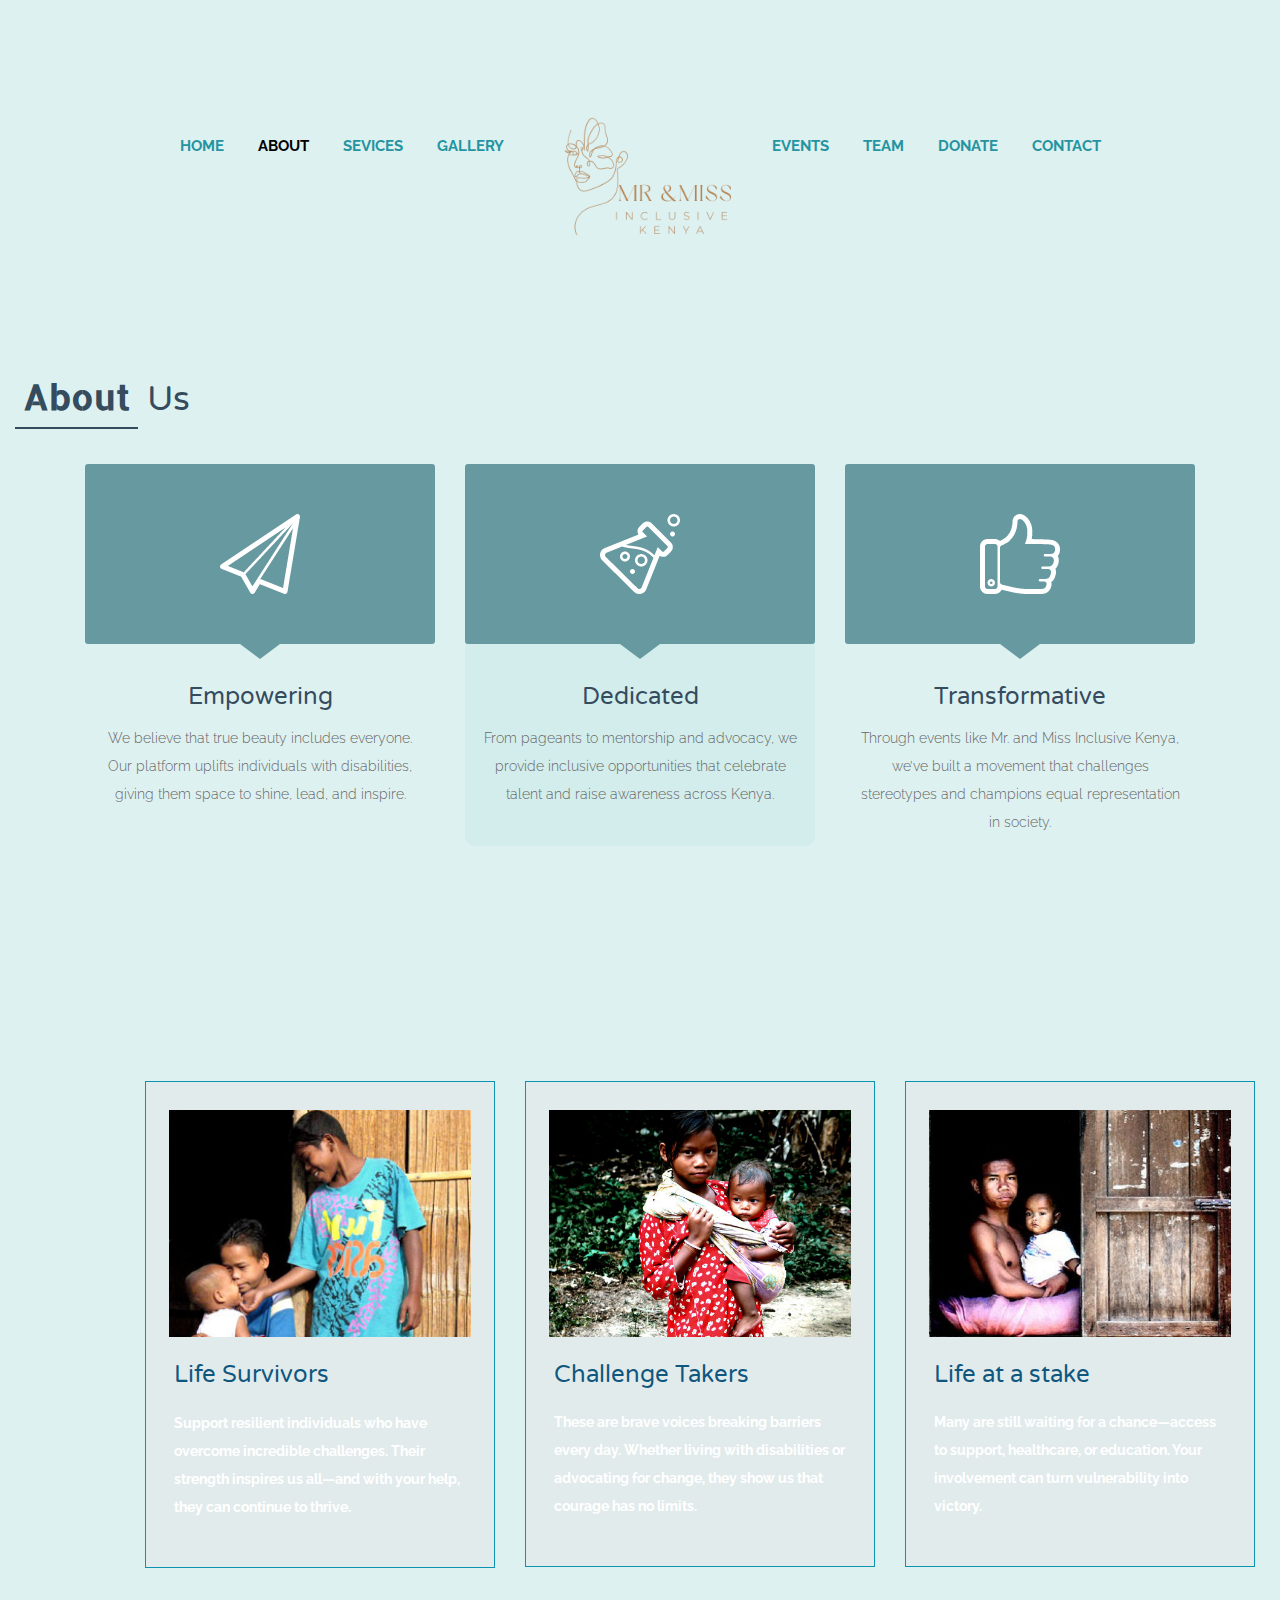
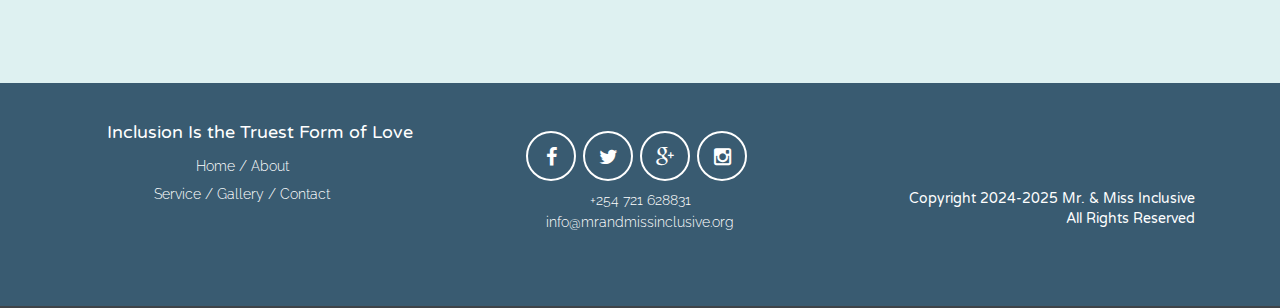
<file: about.html>
<!DOCTYPE html>
<html lang="en">
    <head>
        <meta http-equiv="content-type" content="text/html; charset=UTF-8">
        <meta charset="utf-8">
        <title>Mr. and Miss Inclusive</title>
        <meta name="generator" content="Bootply" />
        <meta name="viewport" content="width=device-width, initial-scale=1, maximum-scale=1">
        <!-- Latest compiled and minified CSS -->
        <link rel="stylesheet" href="css/bootstrap.min.css">
        <!--[if lt IE 9]>
            <script src="//html5shim.googlecode.com/svn/trunk/html5.js"></script>
        <![endif]-->
        <link href="css/styles.css" rel="stylesheet">
        <link rel="stylesheet" href="css/demo.css" />
        <link rel="stylesheet" href="css/testimonial.css" />
        <link rel="stylesheet" href="css/font-awesome.min.css">
        <link href='http://fonts.googleapis.com/css?family=Poiret+One' rel='stylesheet' type='text/css'>
    </head>
    <body>
    <div class="header container">
      <div class="visible-xs visible-sm col-xs-12 col-sm-12 text-center sm-logo">
        <a rel="home" href="index.html">
          <img src="img/logo.png" width="200" alt="logo">
        </a>
      </div>
    </div>
        <div class="navbar" role="navigation">
            <div class="navbar-header">
                <button type="button" class="navbar-toggle" data-toggle="collapse" data-target=".navbar-collapse">
                <span class="sr-only">Toggle navigation</span>
                <span class="icon-bar"></span>
                <span class="icon-bar"></span>
                <span class="icon-bar"></span>
                </button>
            </div>
            <div class="collapse navbar-collapse">
                <ul class="nav navbar-nav">
                    <li><a href="index.html">Home</a></li>
                    <li class="selected"><a href="about.html">About</a></li>
                    <li><a href="service.html">Sevices</a></li>
                    <li><a href="gallery.html">Gallery</a></li>
                    <li class= "hidden-xs hidden-sm">
                     <a rel="home" href="index.html"><img class="logo" src="img/logo.png" width="200" alt="logo"></a>
                    </li>
                    <li><a href="event.html">Events</a></li>
                    <li><a href="team.html">Team</a></li>
                    <li><a href="donate.html">Donate</a></li>
                    <li><a href="contact.html">Contact</a></li>
                </ul>
            </div>
        </div>
		<div class="divider col-sm-12 col-xs-12 col-md-12">
            <div class="header-text"><span>About</span> Us</div>
        </div>

		 <div class="container">
                <div class="col-md-4">
                  <div class="service-features">
                  <div class="img-container">
                    <img src="images/paperplane.png" alt="Service Features">
                  </div>
                    <h3>Empowering</h3>
                    <p> We believe that true beauty includes everyone. Our platform uplifts individuals with disabilities, giving them space to shine, lead, and inspire.</p>
                  </div>
                </div><!-- END ONE THIRD COLUMN -->

                <div class="col-md-4">
                  <div class="service-features service-features2">
                  <div class="img-container">
                    <img src="images/lab.png" alt="Service Features">
                  </div>

                    <h3>Dedicated</h3>
                    <p> From pageants to mentorship and advocacy, we provide inclusive opportunities that celebrate talent and raise awareness across Kenya.</p>
                  </div>

                </div><!-- END ONE THIRD COLUMNS -->

                <div class="col-md-4">
                  <div class="service-features">
                  <div class="img-container">
                    <img src="images/like.png" alt="Service Features">
                  </div>
                    <h3>Transformative</h3>
                    <p> Through events like Mr. and Miss Inclusive Kenya, we’ve built a movement that challenges stereotypes and champions equal representation in society.</p>
                  </div>

                </div><!-- END ONE THIRD COLUMNS -->




            </div><!-- END ROW -->

			<section class="work-block">
		        <div class="container">
		          <div class="row">
		            <div class="col-md-12">
		              <div class="col-md-4 col-xs-12 col-sm-12">
		                <div class="box-img">
		                    <img src="img/1.jpg"  width="100%" alt="" />
                            <h3 class="titleimg-card">Life Survivors</h3>
                            <p class="img-card">Support resilient individuals who have overcome incredible challenges. Their strength inspires us all—and with your help, they can continue to thrive.</p>
		                  </div>
		                 </div>
		               <div class="col-md-4 col-xs-12 col-sm-12">
                        <div class="box-img">
                            <img src="img/2.jpg"  width="100%" alt="" />
                            <h3 class="titleimg-card">Challenge Takers</h3>
                            <p class="img-card">These are brave voices breaking barriers every day. Whether living with disabilities or advocating for change, they show us that courage has no limits.</p>
                          </div>
                         </div>
		                 <div class="col-md-4 col-xs-12 col-sm-12">
		                    <div class="box-img">
		                        <img src="img/3.jpg" width="100%" alt="" />
                            <h3 class="titleimg-card">Life at a stake</h3>
                            <p class="img-card">Many are still waiting for a chance—access to support, healthcare, or education. Your involvement can turn vulnerability into victory.</p>
		                    </div>
		                 </div>
		               </div>
		          </div>
		        </div>

		   </section>



    <!-- ============FOOTER============= -->

   <footer id="footer"> 
        <div class="footer-content container">
            <div class="footer-adress text-center col-xs-12 col-sm-4 col-md-4">
                <h4>Inclusion Is the Truest Form of Love</h4>
                <ul class="footer-menus">
                  <li>Home /</li>
                  <li>About </li><br />
                  <li>Service /</li>
                  <li>Gallery /</li>
                  <li>Contact</li>
                </ul>
            </div>
            <div class="footer-second col-xs-12 col-sm-4 col-md-4">
              <div class="social-block text-center">
                <div class="social-share">
                  <i class="fa fa-2x fa-facebook"></i>
                  <i class="fa fa-2x  fa-twitter"></i>
                  <i class="fa fa-2x  fa-google-plus"></i>
                  <i class="fa fa-2x  fa-instagram"></i>
                </div>
              </div>
               <p class="text-center footer-text1">+254 721 628831</p>
                <p class="text-center footer-text">info@mrandmissinclusive.org</p></div>
            <div class="footer-third col-xs-12 col-sm-4 col-md-4">
              <div class="copyright">
                  <span>Copyright 2024-2025 Mr. & Miss Inclusive</span><br>
                  <span>All Rights Reserved</span>
              </div>
            </div>
        </div>
        <div class="move-top-page">
      </div>
    </footer>

    <!-- script references -->
        <script src="js/jquery.min.js"></script>
        <script src="js/bootstrap.min.js"></script>
        <script src="js/nav-hover.min.js"></script>
        <script type="text/javascript" src="js/jquery.bxslider.min.js"></script>
        <script type="text/javascript" src="js/main.js"></script>
    <!-- Place in the <head>, after the three links -->
    <script>
     $('.testimonials-slider').bxSlider({
      slideWidth: 800,
      minSlides: 1,
      maxSlides: 1,
      slideMargin: 32,
      auto: true,
      autoControls: true
      });
    </script>
        <script type="text/javascript">
        </script>
    </body>
</html>
</file>
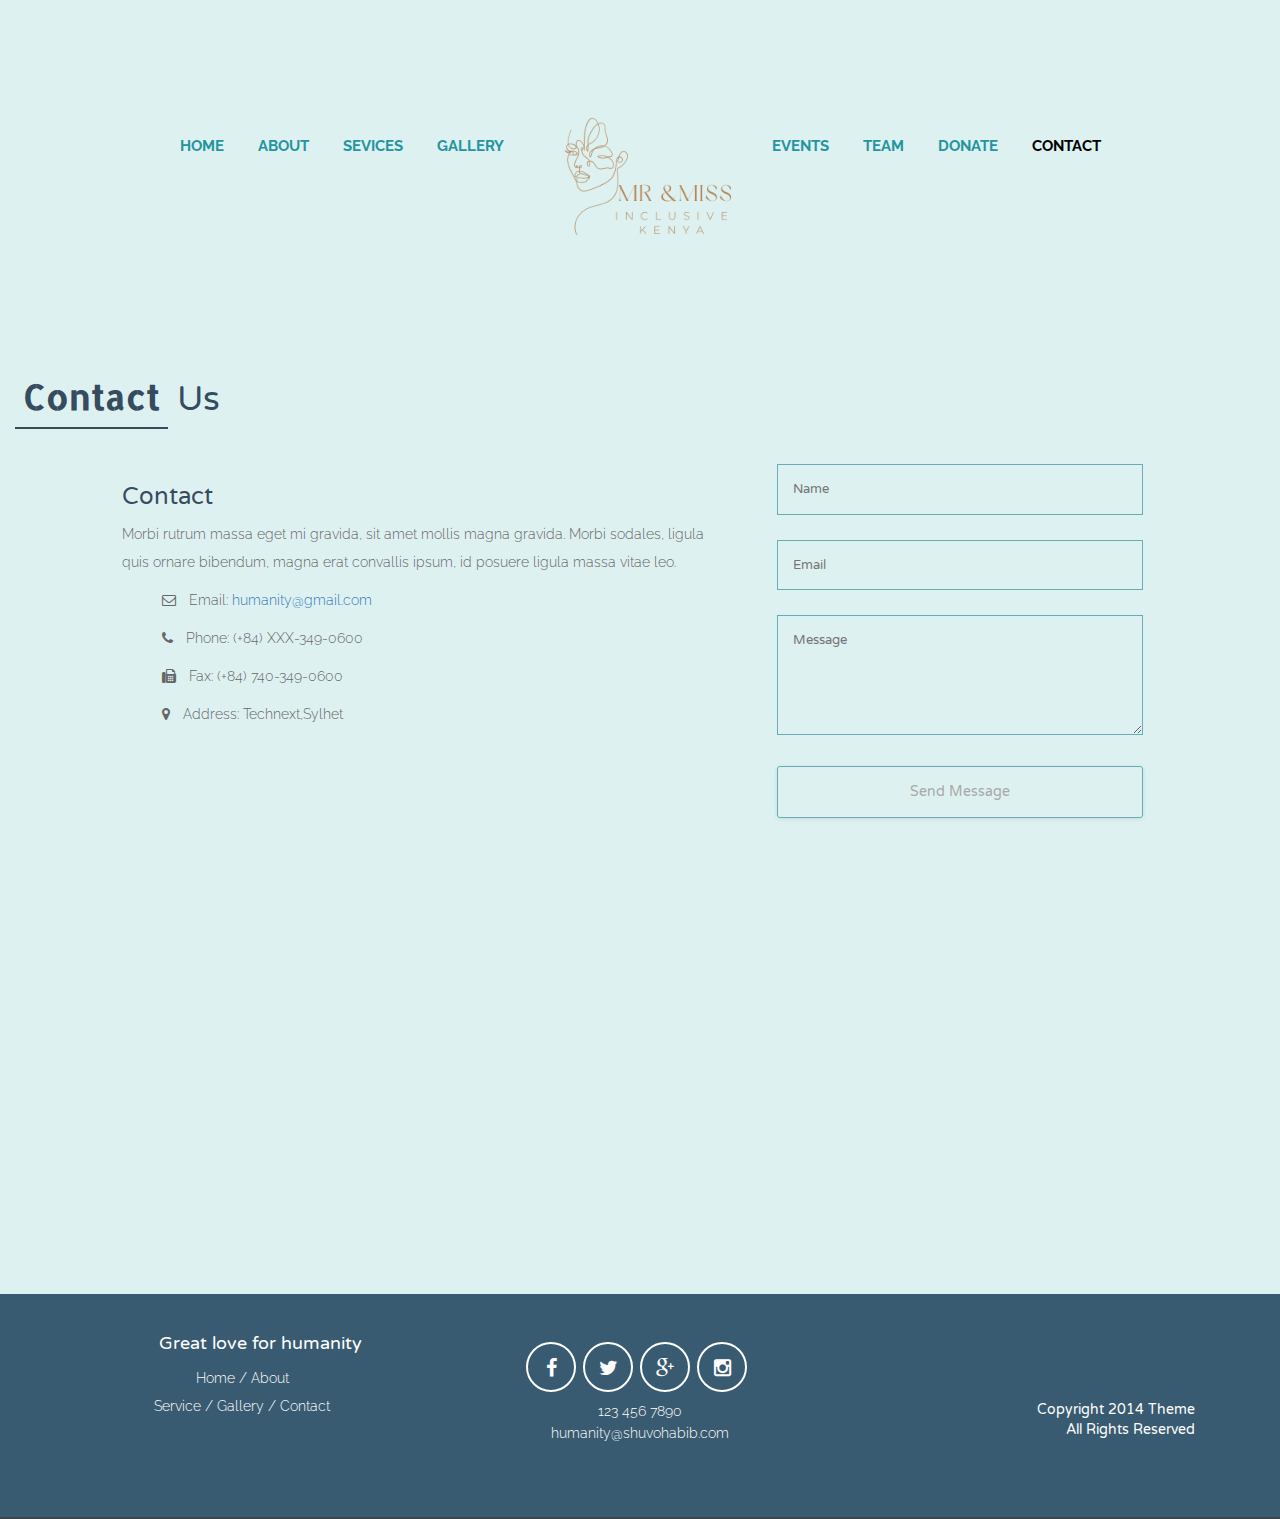
<file: contact.html>
<!DOCTYPE html>
<html lang="en">
    <head>
        <meta http-equiv="content-type" content="text/html; charset=UTF-8">
        <meta charset="utf-8">
        <title>Humanity</title>
        <meta name="generator" content="Bootply" />
        <meta name="viewport" content="width=device-width, initial-scale=1, maximum-scale=1">
        <!-- Latest compiled and minified CSS -->
        <link rel="stylesheet" href="css/bootstrap.min.css">
        <!--[if lt IE 9]>
            <script src="//html5shim.googlecode.com/svn/trunk/html5.js"></script>
        <![endif]-->
        <link href="css/styles.css" rel="stylesheet">
        <link rel="stylesheet" href="css/demo.css" />
        <link rel="stylesheet" href="css/testimonial.css" />
        <link rel="stylesheet" href="css/font-awesome.min.css">
        <link href='http://fonts.googleapis.com/css?family=Poiret+One' rel='stylesheet' type='text/css'>
    </head>
    <body>
    <div class="header container">
      <div class="visible-xs visible-sm col-xs-12 col-sm-12 text-center sm-logo">
        <a rel="home" href="index.html">
          <img src="img/logo.png" width="200" alt="logo">
        </a>
      </div>
    </div>
        <div class="navbar" role="navigation">
            <div class="navbar-header">
                <button type="button" class="navbar-toggle" data-toggle="collapse" data-target=".navbar-collapse">
                <span class="sr-only">Toggle navigation</span>
                <span class="icon-bar"></span>
                <span class="icon-bar"></span>
                <span class="icon-bar"></span>
                </button>
            </div>
            <div class="collapse navbar-collapse">
                <ul class="nav navbar-nav">
                    <li><a href="index.html">Home</a></li>
                    <li><a href="about.html">About</a></li>
                    <li><a href="service.html">Sevices</a></li>
                    <li><a href="gallery.html">Gallery</a></li>
                    <li class= "hidden-xs hidden-sm">
                     <a rel="home" href="index.html"><img class="logo" src="img/logo.png" width="200" alt="logo"></a>
                    </li>
                    <li><a href="event.html">Events</a></li>
                    <li><a href="team.html">Team</a></li>
                    <li><a href="donate.html">Donate</a></li>
                    <li class="selected"><a href="contact.html">Contact</a></li>
                </ul>
            </div>
        </div>
     <div class="divider col-sm-12 col-xs-12 col-md-12">
            <div class="header-text"><span>Contact</span> Us</div>
        </div>

                    <div class="col-md-6 col-md-offset-1 col-sm-7 col-xs-12">

                        <div class="widget">
                            <h3 class="widget-title style5">Contact</h3>
                            <p>Morbi rutrum massa eget mi gravida, sit amet mollis magna gravida. Morbi sodales, ligula quis ornare bibendum, magna erat convallis ipsum, id posuere ligula massa vitae leo.</p>
                            <ul class="clearfix">
                                <li>
                                    <p><span class="fa fa-envelope-o"></span>Email: <a href="mailto:humanity@gmail.com">humanity@gmail.com</a></p>
                                </li>
                                <li>
                                    <p><span class="fa fa-phone"></span>Phone: (+84) XXX-349-0600</p>
                                </li>
                                <li>
                                    <p><span class="fa fa-fax"></span>Fax: (+84) 740-349-0600</p>
                                </li>
                                <li>
                                    <p><span class="fa fa-map-marker"></span>Address: Technext,Sylhet</p>
                                </li>
                            </ul>
                        </div>
                        <!-- widget -->

                    </div>
                    <!-- col-md-7 -->

            <div class="contact-form-full col-md-4 col-sm-4 col-xs-11">

              <div class="inner contact">
                <!-- Form Area -->
                <div class="contact-form">
                    <!-- Form -->
                    <form id="contact-us" method="post" action="#">
                        <!-- Left Inputs -->
                        <div class="col-xs-12 wow animated slideInLeft" data-wow-delay=".5s">
                            <!-- Name -->
                            <input type="text" name="name" id="name" required="required" class="form" placeholder="Name" />
                            <!-- Email -->
                            <input type="email" name="mail" id="mail" required="required" class="form" placeholder="Email" />

                        </div><!-- End Left Inputs -->
                        <!-- Right Inputs -->
                        <div class="col-xs-12 wow animated slideInRight" data-wow-delay=".5s">
                            <!-- Message -->
                            <textarea name="message" id="message" class="form textarea"  placeholder="Message"></textarea>
                        </div><!-- End Right Inputs -->
                        <!-- Bottom Submit -->
                        <div class="relative fullwidth col-xs-12">
                            <!-- Send Button -->
                            <button type="submit" id="submit" name="submit" class="form-btn semibold">Send Message</button>
                        </div><!-- End Bottom Submit -->
                        <!-- Clear -->
                        <div class="clear"></div>
                    </form>

                    <!-- Your Mail Message -->
                    <div class="mail-message-area">
                        <!-- Message -->
                        <div class="alert gray-bg mail-message not-visible-message">
                            <strong>Thank You !</strong> Your email has been delivered.
                        </div>
                    </div>

                </div><!-- End Contact Form Area -->
            </div><!-- End Inner -->
          </div>
            <!-- wrapper -->
        </section>
      <section class="map">
          <iframe src="https://www.google.com/maps/embed?pb=!1m18!1m12!1m3!1d2825.211958629328!2d91.83379900000003!3d24.909438007883935!2m3!1f0!2f0!3f0!3m2!1i1024!2i768!4f13.1!3m3!1m2!1s0x37505558dd0be6a1%3A0x65c7e47c94b6dc45!2sTechnext!5e1!3m2!1sen!2s!4v1425297675833" width="100%" height="450" frameborder="0" style="border:0">
          </iframe>
      </section>

    <!-- ============FOOTER============= -->

    
    <footer id="footer"> 
        <div class="footer-content container">
          <div class="footer-adress text-center col-xs-12 col-sm-4 col-md-4">
                <h4>Great love for humanity</h4>
                <ul class="footer-menus">
                  <li>Home /</li>
                  <li>About </li><br />
                  <li>Service /</li>
                  <li>Gallery /</li>
                  <li>Contact</li>
                </ul>
            </div>
            <div class="footer-second col-xs-12 col-sm-4 col-md-4">
              <div class="social-block text-center">
                <div class="social-share">
                  <i class="fa fa-2x fa-facebook"></i>
                  <i class="fa fa-2x  fa-twitter"></i>
                  <i class="fa fa-2x  fa-google-plus"></i>
                  <i class="fa fa-2x  fa-instagram"></i>
                </div>
              </div>
               <p class="text-center footer-text1">123 456 7890</p>
                <p class="text-center footer-text">humanity@shuvohabib.com</p></div>
            <div class="footer-third col-xs-12 col-sm-4 col-md-4">
              <div class="copyright">
                  <span>Copyright 2014 Theme</span><br>
                  <span>All Rights Reserved</span>
              </div>
            </div>
        </div>
        <div class="move-top-page">
      </div>
    </footer>

  <!-- script references -->
    <script src="js/jquery.min.js"></script>
    <script src="js/bootstrap.min.js"></script>
    <script src="js/nav-hover.min.js"></script>
    <script type="text/javascript" src="js/jquery.bxslider.min.js"></script>
    <script type="text/javascript" src="js/main.js"></script>
    <!-- Place in the <head>, after the three links -->
    <script>
     $('.testimonials-slider').bxSlider({
      slideWidth: 800,
      minSlides: 1,
      maxSlides: 1,
      slideMargin: 32,
      auto: true,
      autoControls: true
      });
    </script>
    <script type="text/javascript">
    </script>
  </body>
</html>
</file>
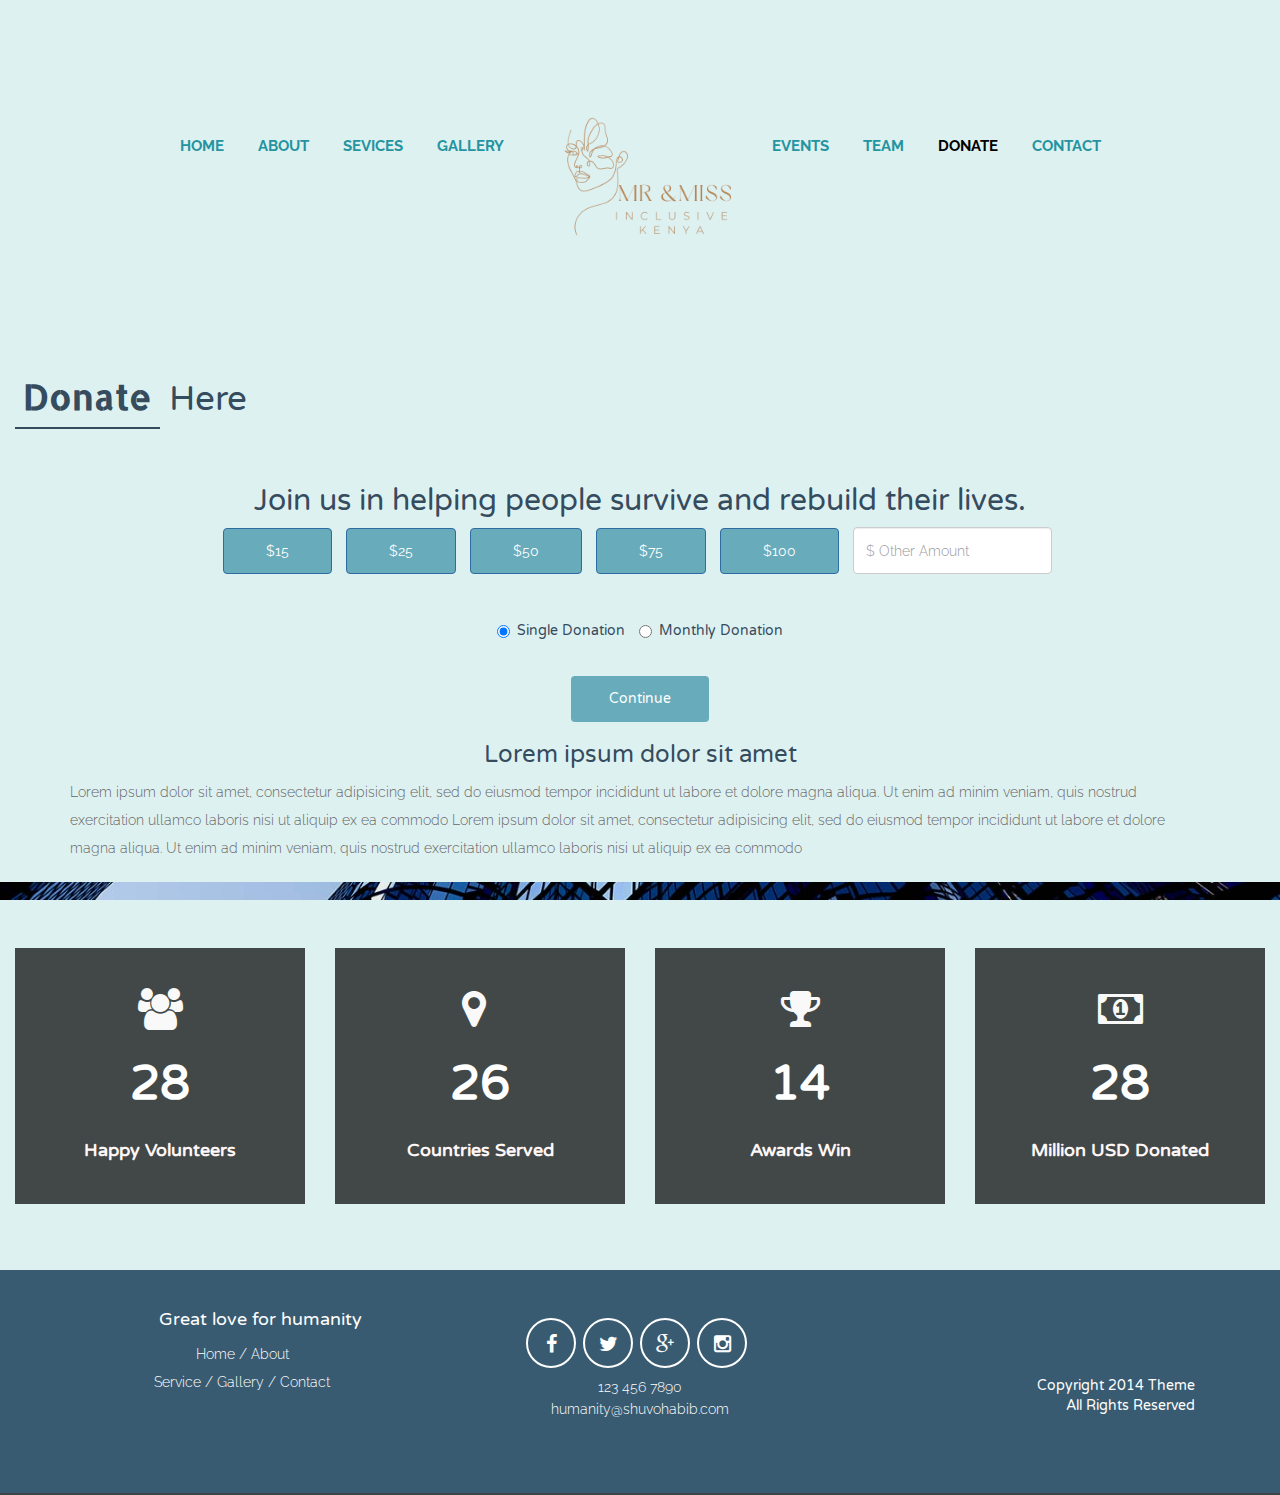
<file: donate.html>
<!DOCTYPE html>
<html lang="en">
    <head>
        <meta http-equiv="content-type" content="text/html; charset=UTF-8">
        <meta charset="utf-8">
        <title>Humanity</title>
        <meta name="generator" content="Bootply" />
        <meta name="viewport" content="width=device-width, initial-scale=1, maximum-scale=1">
        <!-- Latest compiled and minified CSS -->
        <link rel="stylesheet" href="css/bootstrap.min.css">
        <!--[if lt IE 9]>
        <script src="//html5shim.googlecode.com/svn/trunk/html5.js"></script>
        <![endif]-->
        <link href="css/styles.css" rel="stylesheet">
        <link rel="stylesheet" href="css/demo.css" />
        <link rel="stylesheet" href="css/testimonial.css" />
        <link rel="stylesheet" href="css/font-awesome.min.css">
        <link href='http://fonts.googleapis.com/css?family=Poiret+One' rel='stylesheet' type='text/css'>
    </head>
    <body>
    <div class="header container">
      <div class="visible-xs visible-sm col-xs-12 col-sm-12 text-center sm-logo">
        <a rel="home" href="index.html">
          <img src="img/logo.png" width="200" alt="logo">
        </a>
      </div>
    </div>
        <div class="navbar" role="navigation">
            <div class="navbar-header">
                <button type="button" class="navbar-toggle" data-toggle="collapse" data-target=".navbar-collapse">
                <span class="sr-only">Toggle navigation</span>
                <span class="icon-bar"></span>
                <span class="icon-bar"></span>
                <span class="icon-bar"></span>
                </button>
            </div>
            <div class="collapse navbar-collapse">
                <ul class="nav navbar-nav">
                    <li><a href="index.html">Home</a></li>
                    <li><a href="about.html">About</a></li>
                    <li><a href="service.html">Sevices</a></li>
                    <li><a href="gallery.html">Gallery</a></li>
                    <li class= "hidden-xs hidden-sm">
                     <a rel="home" href="index.html"><img class="logo" src="img/logo.png" width="200" alt="logo"></a>
                    </li>
                    <li><a href="event.html">Events</a></li>
                    <li><a href="team.html">Team</a></li>
                    <li class="selected"><a href="donate.html">Donate</a></li>
                    <li><a href="contact.html">Contact</a></li>
                </ul>
            </div>
        </div>
        <div class="divider col-sm-12 col-xs-12 col-md-12">
            <div class="header-text"><span>Donate</span> Here</div>
        </div>
        <div class="col-md-12 container">
            <div class="donate-content">
              <div class="donate-body">
                <div class="accent-rule-short"></div>
                <h2>Join us in helping people survive and rebuild their lives. </h2>
                <ul class="list-unstyled list-inline">
                    <li><button type="button" id="p1" class="btn btn-primary btn-xl btn-block">$15</button></li>
                    <li><button type="button" id="p2" class="btn btn-primary btn-xl btn-block">$25</button></li>
                    <li><button type="button" id="p3" class="btn btn-primary btn-xl btn-block">$50</button></li>
                    <li><button type="button" id="p4" class="btn btn-primary btn-xl btn-block">$75</button></li>
                    <li><button type="button" id="p5" class="btn btn-primary btn-xl btn-block">$100</button></li>
                    <li>
                        <div class="control-group">
                          <div class="form-control-donate controls">
                            <input name="textinput" placeholder="$ Other Amount" class="form-control" type="text">
                          </div>
                        </div>
                    </li>
                </ul>
                <br>
                <!-- monthly / one-time -->
                      <form class="form-horizontal text-center">
                        <fieldset>
                        <div class="form-group">
                          <div class="col-md-12">
                            <label class="radio-inline" for="radios-s">
                              <input name="radios" id="radios-s" value="1" checked="checked" type="radio">
                              Single Donation
                            </label>
                            <label class="radio-inline" for="radios-m">
                              <input name="radios" id="radios-m" value="2" type="radio">
                              Monthly Donation
                            </label>
                          </div>
                      </div>
                      </fieldset>
                    </form>
                <br>
                <button type="button" class="btn btn-tertiary btn-xl btn-rounded-edge" data-dismiss="donate">Continue</button>
                <br><br>
            </div>
          </div>
        </div>
        <div class="container donate-text">
        <h3 class="text-center">Lorem ipsum dolor sit amet</h3>
        
        <p>
          Lorem ipsum dolor sit amet, consectetur adipisicing elit, sed do eiusmod
          tempor incididunt ut labore et dolore magna aliqua. Ut enim ad minim veniam,
          quis nostrud exercitation ullamco laboris nisi ut aliquip ex ea commodo Lorem ipsum dolor sit amet, consectetur adipisicing elit, sed do eiusmod
          tempor incididunt ut labore et dolore magna aliqua. Ut enim ad minim veniam,
          quis nostrud exercitation ullamco laboris nisi ut aliquip ex ea commodo
        </p>  
        </div>

        <div class="fun-fact col-md-12">
        <div class="stat">
            <div class="col-lg-3 col-md-3 col-sm-6 col-xs-12">
                <div class="milestone-counter">
                    <i class="fa fa-users fa-3x"></i>
                    <span class="stat-count highlight">422</span>
                    <div class="milestone-details">Happy Volunteers</div>
                </div>
            </div>
            <div class="col-lg-3 col-md-3 col-sm-6 col-xs-12">
                <div class="milestone-counter">
                    <i class="fa fa-map-marker fa-3x"></i>
                    <span class="stat-count highlight">26</span>
                    <div class="milestone-details">Countries Served</div>
                </div>
            </div>
            <div class="col-lg-3 col-md-3 col-sm-6 col-xs-12">
                <div class="milestone-counter">
                    <i class="fa fa-trophy fa-3x"></i>
                    <span class="stat-count highlight">14</span>
                    <div class="milestone-details">Awards Win</div>
                </div>
            </div>
            <div class="col-lg-3 col-md-3 col-sm-6 col-xs-12">
                <div class="milestone-counter">
                    <i class="fa fa-money fa-3x"></i>
                    <span class="stat-count highlight">232</span>
                    <div class="milestone-details">Million USD Donated</div>
                </div>
            </div>
    </div><!-- stat -->
  </div>


    <!-- ============FOOTER============= -->

    
    <footer id="footer"> 
        <div class="footer-content container">
            <div class="footer-adress text-center col-xs-12 col-sm-4 col-md-4">
                <h4>Great love for humanity</h4>
                <ul class="footer-menus">
                  <li>Home /</li>
                  <li>About </li><br />
                  <li>Service /</li>
                  <li>Gallery /</li>
                  <li>Contact</li>
                </ul>
            </div>
            <div class="footer-second col-xs-12 col-sm-4 col-md-4">
              <div class="social-block text-center">
                <div class="social-share">
                  <i class="fa fa-2x fa-facebook"></i>
                  <i class="fa fa-2x  fa-twitter"></i>
                  <i class="fa fa-2x  fa-google-plus"></i>
                  <i class="fa fa-2x  fa-instagram"></i>
                </div>
              </div>
               <p class="text-center footer-text1">123 456 7890</p>
                <p class="text-center footer-text">humanity@shuvohabib.com</p></div>
            <div class="footer-third col-xs-12 col-sm-4 col-md-4">
              <div class="copyright">
                  <span>Copyright 2014 Theme</span><br>
                  <span>All Rights Reserved</span>
              </div>
            </div>
        </div>
        <div class="move-top-page">
      </div>
    </footer>

    <!-- script references -->
        <script src="js/jquery.min.js"></script>
        <script src="js/bootstrap.min.js"></script>
        <script src="js/nav-hover.min.js"></script>
        <script type="text/javascript" src="js/jquery.bxslider.min.js"></script>
        <script type="text/javascript" src="js/main.js"></script>
    <!-- Place in the <head>, after the three links -->
    <script>
     $('.testimonials-slider').bxSlider({
      slideWidth: 800,
      minSlides: 1,
      maxSlides: 1,
      slideMargin: 32,
      auto: true,
      autoControls: true
      });
    </script>
        <script type="text/javascript">
        </script>
    </body>
</html>
</file>
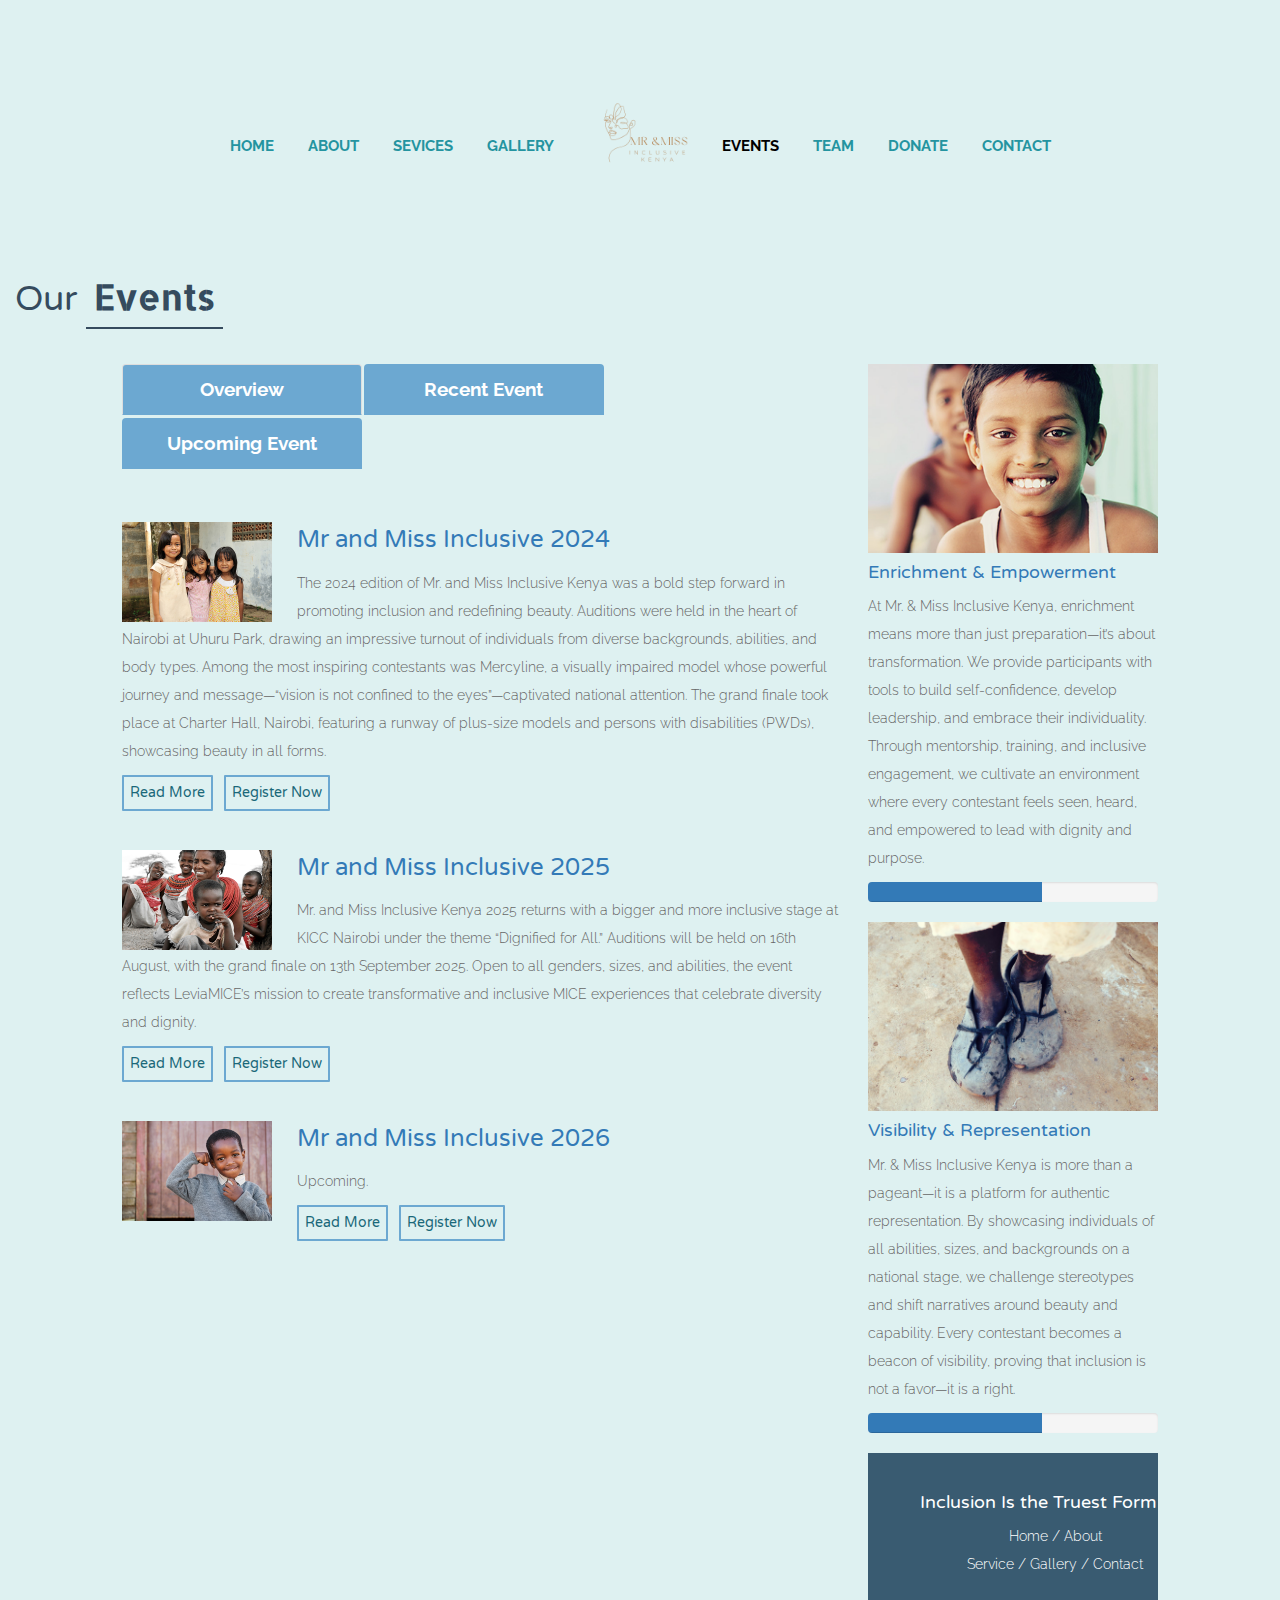
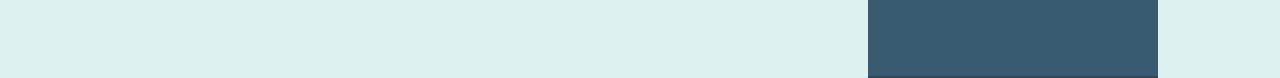
<file: event.html>
<!DOCTYPE html>
<html lang="en">
    <head>
        <meta http-equiv="content-type" content="text/html; charset=UTF-8">
        <meta charset="utf-8">
        <title>Mr and Miss Inclusive</title>
        <meta name="generator" content="Bootply" />
        <meta name="viewport" content="width=device-width, initial-scale=1, maximum-scale=1">
        <!-- Latest compiled and minified CSS -->
        <link rel="stylesheet" href="css/bootstrap.min.css">
        <!--[if lt IE 9]>
            <script src="//html5shim.googlecode.com/svn/trunk/html5.js"></script>
        <![endif]-->
        <link href="css/styles.css" rel="stylesheet">
        <link rel="stylesheet" href="css/demo.css" />
        <link rel="stylesheet" href="css/testimonial.css" />
        <link rel="stylesheet" href="css/font-awesome.min.css">
        <link href='http://fonts.googleapis.com/css?family=Poiret+One' rel='stylesheet' type='text/css'>
    </head>
    <body>
    <div class="header container">
      <div class="visible-xs visible-sm col-xs-12 col-sm-12 text-center sm-logo">
        <a rel="home" href="index.html">
          <img src="img/logo.png" width="100" alt="logo">
        </a>
      </div>
    </div>
        <div class="navbar" role="navigation">
            <div class="navbar-header">
                <button type="button" class="navbar-toggle" data-toggle="collapse" data-target=".navbar-collapse">
                <span class="sr-only">Toggle navigation</span>
                <span class="icon-bar"></span>
                <span class="icon-bar"></span>
                <span class="icon-bar"></span>
                </button>
            </div>
            <div class="collapse navbar-collapse">
                <ul class="nav navbar-nav">
                    <li><a href="index.html">Home</a></li>
                    <li><a href="about.html">About</a></li>
                    <li><a href="service.html">Sevices</a></li>
                    <li><a href="gallery.html">Gallery</a></li>
                    <li class= "hidden-xs hidden-sm">
                     <a rel="home" href="index.html"><img class="logo" src="img/logo.png" width="100" alt="logo"></a>
                    </li>
                    <li class="selected"><a href="event.html">Events</a></li>
                    <li><a href="team.html">Team</a></li>
                    <li><a href="donate.html">Donate</a></li>
                    <li><a href="contact.html">Contact</a></li>
                </ul>
            </div>
        </div>

    <div class="divider col-sm-12 col-xs-12 col-md-12">
        <div class="header-text"> Our <span>Events</span></div>
    </div>

    <div id="exTab2" class="col-md-8 col-lg-7 col-lg-offset-1 col-md-offset-1">
      <ul class="nav nav-tabs">
            <li class="active">
              <a  href="#1" data-toggle="tab">Overview</a>
            </li>
            <li><a href="#2" data-toggle="tab">Recent Event</a>
            </li>
            <li><a href="#3" data-toggle="tab">Upcoming Event</a>
            </li>
        </ul>

<div class="tab-content">
  <div class="tab-pane active" id="1">
    
    <!-- 2024 -->
    <div class="blog-event">
      <div class="featured-img">
        <img src="images/clients/1.jpg" width="150" alt="">
      </div>
      <div class="featured-blog">
        <h3>Mr and Miss Inclusive 2024</h3>
        <p>The 2024 edition of Mr. and Miss Inclusive Kenya was a bold step forward in promoting inclusion and redefining beauty. Auditions were held in the heart of Nairobi at Uhuru Park, drawing an impressive turnout of individuals from diverse backgrounds, abilities, and body types. Among the most inspiring contestants was Mercyline, a visually impaired model whose powerful journey and message—“vision is not confined to the eyes”—captivated national attention. The grand finale took place at Charter Hall, Nairobi, featuring a runway of plus-size models and persons with disabilities (PWDs), showcasing beauty in all forms.</p>
        <button class="button-info">Read More</button>
        <button class="button-info">Register Now</button>
      </div>
    </div>

    <!-- 2025 -->
    <div class="blog-event">
      <div class="featured-img">
        <img src="images/clients/2.jpg" width="150" alt="">
      </div>
      <div class="featured-blog">
        <h3>Mr and Miss Inclusive 2025</h3>
        <p>Mr. and Miss Inclusive Kenya 2025 returns with a bigger and more inclusive stage at KICC Nairobi under the theme “Dignified for All.” Auditions will be held on 16th August, with the grand finale on 13th September 2025. Open to all genders, sizes, and abilities, the event reflects LeviaMICE’s mission to create transformative and inclusive MICE experiences that celebrate diversity and dignity.</p>
        <button class="button-info">Read More</button>
        <button class="button-info">Register Now</button>
      </div>
    </div>

    <!-- 2026 -->
    <div class="blog-event">
      <div class="featured-img">
        <img src="images/clients/3.jpg" width="150" alt="">
      </div>
      <div class="featured-blog">
        <h3>Mr and Miss Inclusive 2026</h3>
        <p>Upcoming.</p>
        <button class="button-info">Read More</button>
        <button class="button-info">Register Now</button>
      </div>
    </div>

  </div>
</div>

            </div>
        <div id="sidebar" class="col-md-3 col-lg-3">
            <img src="images/child.png" width="100%">
            <h4><a href="#">Enrichment & Empowerment</a></h4>
              <p>At Mr. & Miss Inclusive Kenya, enrichment means more than just preparation—it’s about transformation. We provide participants with tools to build self-confidence, develop leadership, and embrace their individuality. Through mentorship, training, and inclusive engagement, we cultivate an environment where every contestant feels seen, heard, and empowered to lead with dignity and purpose.</p>
          <div class="progress">
            <div class="progress-bar" role="progressbar" aria-valuenow="60" aria-valuemin="0" aria-valuemax="100" style="width: 60%;">
              <span class="sr-only">60% Complete</span>
            </div>
          </div>
            <img src="images/child2.jpg" width="100%">
            <h4><a href="#">Visibility & Representation</a></h4>
              <p>Mr. & Miss Inclusive Kenya is more than a pageant—it is a platform for authentic representation. By showcasing individuals of all abilities, sizes, and backgrounds on a national stage, we challenge stereotypes and shift narratives around beauty and capability. Every contestant becomes a beacon of visibility, proving that inclusion is not a favor—it is a right.</p>
          <div class="progress">
            <div class="progress-bar" role="progressbar" aria-valuenow="60" aria-valuemin="0" aria-valuemax="100" style="width: 60%;">
              <span class="sr-only">60% Complete</span>
            </div>
          </div>
         


    <!-- ============FOOTER============= -->
<footer id="footer"> 
        <div class="footer-content container">
            <div class="footer-adress text-center col-xs-12 col-sm-4 col-md-4">
                <h4>Inclusion Is the Truest Form of Love</h4>
                <ul class="footer-menus">
                  <li>Home /</li>
                  <li>About </li><br />
                  <li>Service /</li>
                  <li>Gallery /</li>
                  <li>Contact</li>
                </ul>
            </div>
            <div class="footer-second col-xs-12 col-sm-4 col-md-4">
              <div class="social-block text-center">
                <div class="social-share">
                  <i class="fa fa-2x fa-facebook"></i>
                  <i class="fa fa-2x  fa-twitter"></i>
                  <i class="fa fa-2x  fa-google-plus"></i>
                  <i class="fa fa-2x  fa-instagram"></i>
                </div>
              </div>
               <p class="text-center footer-text1">+254 721 628831</p>
                <p class="text-center footer-text">info@mrandmissinclusive.org</p></div>
            <div class="footer-third col-xs-12 col-sm-4 col-md-4">
              <div class="copyright">
                  <span>Copyright 2025 Mr and Miss Inclusive</span><br>
                  <span>All Rights Reserved</span>
              </div>
            </div>
        </div>
        <div class="move-top-page">
      </div>
    </footer>

  <!-- script references -->
    <script src="js/jquery.min.js"></script>
    <script src="js/bootstrap.min.js"></script>
    <script src="js/nav-hover.min.js"></script>
    <script type="text/javascript" src="js/jquery.bxslider.min.js"></script>
    <script type="text/javascript" src="js/main.js"></script>
    <!-- Place in the <head>, after the three links -->
    <script>
     $('.testimonials-slider').bxSlider({
      slideWidth: 800,
      minSlides: 1,
      maxSlides: 1,
      slideMargin: 32,
      auto: true,
      autoControls: true
      });
    </script>
    <script type="text/javascript">
    </script>
  </body>
</html>
</file>
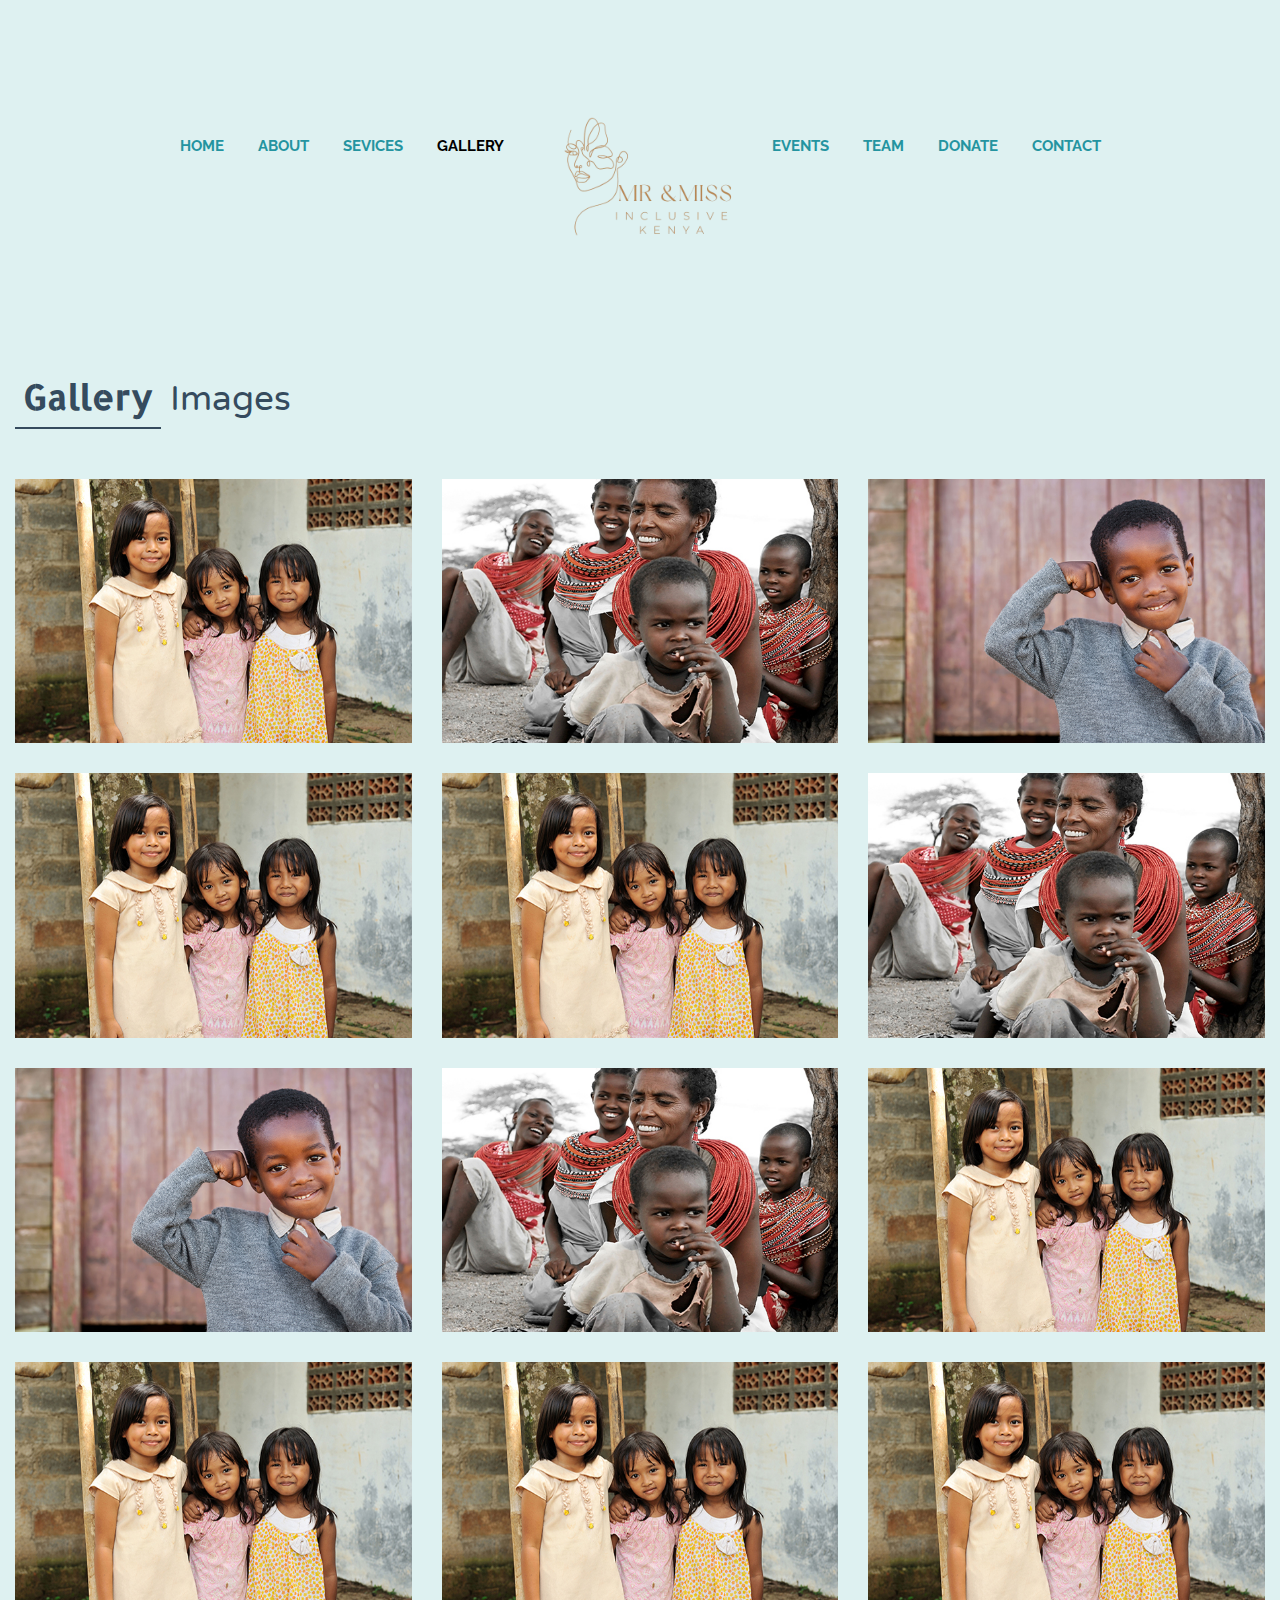
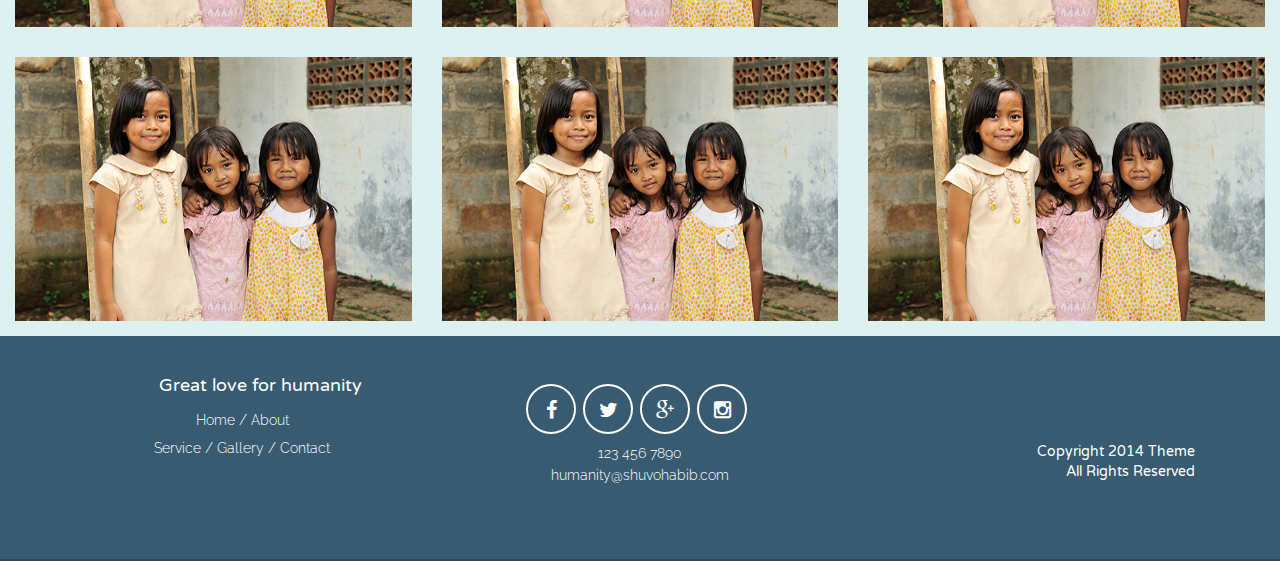
<file: gallery.html>
<!DOCTYPE html>
<html lang="en">
    <head>
        <meta http-equiv="content-type" content="text/html; charset=UTF-8">
        <meta charset="utf-8">
        <title>Humanity</title>
        <meta name="generator" content="Bootply" />
        <meta name="viewport" content="width=device-width, initial-scale=1, maximum-scale=1">
        <!-- Latest compiled and minified CSS -->
        <link rel="stylesheet" href="css/bootstrap.min.css">
        <!--[if lt IE 9]>
            <script src="//html5shim.googlecode.com/svn/trunk/html5.js"></script>
        <![endif]-->
        <link href="css/styles.css" rel="stylesheet">
        <link rel="stylesheet" href="css/demo.css" />
        <link rel="stylesheet" href="css/testimonial.css" />
        <link rel="stylesheet" href="css/font-awesome.min.css">
        <link href='http://fonts.googleapis.com/css?family=Poiret+One' rel='stylesheet' type='text/css'>
    </head>
    <body>
    <div class="header container">
      <div class="visible-xs visible-sm col-xs-12 col-sm-12 text-center sm-logo">
        <a rel="home" href="index.html">
          <img src="img/logo.png" width="200" alt="logo">
        </a>
      </div>
    </div>
        <div class="navbar" role="navigation">
            <div class="navbar-header">
                <button type="button" class="navbar-toggle" data-toggle="collapse" data-target=".navbar-collapse">
                <span class="sr-only">Toggle navigation</span>
                <span class="icon-bar"></span>
                <span class="icon-bar"></span>
                <span class="icon-bar"></span>
                </button>
            </div>
            <div class="collapse navbar-collapse">
                <ul class="nav navbar-nav">
                    <li><a href="index.html">Home</a></li>
                    <li><a href="about.html">About</a></li>
                    <li><a href="service.html">Sevices</a></li>
                    <li class="selected"><a href="gallery.html">Gallery</a></li>
                    <li class= "hidden-xs hidden-sm">
                     <a rel="home" href="index.html"><img class="logo" src="img/logo.png" width="200" alt="logo"></a>
                    </li>
                    <li><a href="event.html">Events</a></li>
                    <li><a href="team.html">Team</a></li>
                    <li><a href="donate.html">Donate</a></li>
                    <li><a href="contact.html">Contact</a></li>
                </ul>
            </div>
        </div>
        <div class="divider col-sm-12 col-xs-12 col-md-12">
          <div class="header-text"><span>Gallery</span> Images</div>
        </div>
        

        <section id="clients">

    <!-- Team Inner -->
          <div class="inner team">

      <!-- Header -->
    

      <!-- Members -->
      <div class="team-members inner-details">

        <!-- Member -->
        <div class="col-xs-4 member animated" data-animation="fadeInUp" data-animation-delay="0">
          <div class="member-inner">
            <!-- Team Member Image -->
            <a class="team-image">
              <!-- Img -->
              <img src="images/clients/9.jpg" alt="" />
            </a>
            <div class="member-details">
              <div class="member-details-inner">
                <!-- Name -->
                <h2 class="member-name light">Lorem ipsum dolor</h2>
                <!-- Description -->
                <p class="member-description">Lorem ipsum dolor sit amet consectetur adipiscing.</p>
                <!-- Socials -->
                <div class="socials">
                  <!-- Link -->
                  <a href="#"><i class="fa fa-link"></i></a>
                </div><!-- End Socials -->
              </div> <!-- End Detail Inner -->
            </div><!-- End Details -->
          </div> <!-- End Member Inner -->
        </div><!-- End Member -->


        <!-- Member -->
        <div class="col-xs-4 member animated" data-animation="fadeInUp" data-animation-delay="100">
          <div class="member-inner">
            <!-- Team Member Image -->
            <a class="team-image">
              <!-- Img -->
              <img src="images/clients/2.jpg" alt="" />
            </a>
            <div class="member-details">
              <div class="member-details-inner">
                <!-- Name -->
                <h2 class="member-name light">Lorem ipsum dolor</h2>
                <!-- Description -->
                <p class="member-description">Lorem ipsum dolor sit amet consectetur adipiscing.</p>
                <!-- Socials -->
                <div class="socials">
                  <!-- Image -->
                  <a href="#"><i class="fa fa-camera"></i></a>
                </div><!-- End Socials -->
              </div> <!-- End Detail Inner -->
            </div><!-- End Details -->
          </div> <!-- End Member Inner -->
        </div><!-- End Member -->


        <!-- Member -->
        <div class="col-xs-4 member animated" data-animation="fadeInUp" data-animation-delay="200">
          <div class="member-inner">
            <!-- Team Member Image -->
            <a class="team-image">
              <!-- Img -->
              <img src="images/clients/3.jpg" alt="" />
            </a>
            <div class="member-details">
              <div class="member-details-inner">
                <!-- Name -->
                <h2 class="member-name light">Lorem ipsum dolor</h2>
                <!-- Description -->
                <p class="member-description">Lorem ipsum dolor sit amet consectetur adipiscing.</p>
                <!-- Socials -->
                <div class="socials">
                  <!-- Link -->
                  <a href="#"><i class="fa fa-link"></i></a>
                </div><!-- End Socials -->
              </div> <!-- End Detail Inner -->
            </div><!-- End Details -->
          </div> <!-- End Member Inner -->
        </div><!-- End Member -->


        <!-- Member -->
        <div class="col-xs-4 member animated" data-animation="fadeInUp" data-animation-delay="300">
          <div class="member-inner">
            <!-- Team Member Image -->
            <a class="team-image">
              <!-- Img -->
              <img src="images/clients/4.jpg" alt="" />
            </a>
            <div class="member-details">
              <div class="member-details-inner">
                <!-- Name -->
                <h2 class="member-name light">Lorem ipsum dolor</h2>
                <!-- Description -->
                <p class="member-description">Lorem ipsum dolor sit amet consectetur adipiscing.</p>
                <!-- Socials -->
                <div class="socials">
                  <!-- Image -->
                  <a href="#"><i class="fa fa-camera"></i></a>
                </div><!-- End Socials -->
              </div> <!-- End Detail Inner -->
            </div><!-- End Details -->
          </div> <!-- End Member Inner -->
        </div><!-- End Member -->


        <!-- Member -->
        <div class="col-xs-4 member animated" data-animation="fadeInUp" data-animation-delay="400">
          <div class="member-inner">
            <!-- Team Member Image -->
            <a class="team-image">
              <!-- Img -->
              <img src="images/clients/5.jpg" alt="" />
            </a>
            <div class="member-details">
              <div class="member-details-inner">
                <!-- Name -->
                <h2 class="member-name light">Lorem ipsum dolor</h2>
                <!-- Description -->
                <p class="member-description">Lorem ipsum dolor sit amet consectetur adipiscing.</p>
                <!-- Socials -->
                <div class="socials">
                  <!-- Link -->
                  <a href="#"><i class="fa fa-link"></i></a>
                </div><!-- End Socials -->
              </div> <!-- End Detail Inner -->
            </div><!-- End Details -->
          </div> <!-- End Member Inner -->
        </div><!-- End Member -->

        <!-- Member -->
        <div class="col-xs-4 member animated" data-animation="fadeInUp" data-animation-delay="0">
          <div class="member-inner">
            <!-- Team Member Image -->
            <a class="team-image">
              <!-- Img -->
              <img src="images/clients/6.jpg" alt="" />
            </a>
            <div class="member-details">
              <div class="member-details-inner">
                <!-- Name -->
                <h2 class="member-name light">Lorem ipsum dolor</h2>
                <!-- Description -->
                <p class="member-description">Lorem ipsum dolor sit amet consectetur adipiscing.</p>
                <!-- Socials -->
                <div class="socials">
                  <!-- Link -->
                  <a href="#"><i class="fa fa-link"></i></a>
                </div><!-- End Socials -->
              </div> <!-- End Detail Inner -->
            </div><!-- End Details -->
          </div> <!-- End Member Inner -->
        </div><!-- End Member -->


        <!-- Member -->
        <div class="col-xs-4 member animated" data-animation="fadeInUp" data-animation-delay="100">
          <div class="member-inner">
            <!-- Team Member Image -->
            <a class="team-image">
              <!-- Img -->
              <img src="images/clients/7.jpg" alt="" />
            </a>
            <div class="member-details">
              <div class="member-details-inner">
                <!-- Name -->
                <h2 class="member-name light">Lorem ipsum dolor</h2>
                <!-- Description -->
                <p class="member-description">Lorem ipsum dolor sit amet consectetur adipiscing.</p>
                <!-- Socials -->
                <div class="socials">
                  <!-- Image -->
                  <a href="#"><i class="fa fa-camera"></i></a>
                </div><!-- End Socials -->
              </div> <!-- End Detail Inner -->
            </div><!-- End Details -->
          </div> <!-- End Member Inner -->
        </div><!-- End Member -->


        <!-- Member -->
        <div class="col-xs-4 member animated" data-animation="fadeInUp" data-animation-delay="200">
          <div class="member-inner">
            <!-- Team Member Image -->
            <a class="team-image">
              <!-- Img -->
              <img src="images/clients/8.jpg" alt="" />
            </a>
            <div class="member-details">
              <div class="member-details-inner">
                <!-- Name -->
                <h2 class="member-name light">Lorem ipsum dolor</h2>
                <!-- Description -->
                <p class="member-description">Lorem ipsum dolor sit amet consectetur adipiscing.</p>
                <!-- Socials -->
                <div class="socials">
                  <!-- Link -->
                  <a href="#"><i class="fa fa-link"></i></a>
                </div><!-- End Socials -->
              </div> <!-- End Detail Inner -->
            </div><!-- End Details -->
          </div> <!-- End Member Inner -->
        </div><!-- End Member -->

        <!-- Member -->
        <div class="col-xs-4 member animated" data-animation="fadeInUp" data-animation-delay="500">
          <div class="member-inner">
            <!-- Team Member Image -->
            <a class="team-image">
              <!-- Img -->
              <img src="images/clients/1.jpg" alt="" />
            </a>
            <div class="member-details">
              <div class="member-details-inner">
                <!-- Name -->
                <h2 class="member-name light">Lorem ipsum dolor</h2>
                <!-- Description -->
                <p class="member-description">Lorem ipsum dolor sit amet consectetur adipiscing.</p>
                <!-- Socials -->
                <div class="socials">
                  <!-- Image -->
                  <a href="#"><i class="fa fa-camera"></i></a>
                </div><!-- End Socials -->
              </div> <!-- End Detail Inner -->
            </div><!-- End Details -->
          </div> <!-- End Member Inner -->
        </div><!-- End Member -->
        <!-- Member -->
        <div class="col-xs-4 member animated" data-animation="fadeInUp" data-animation-delay="500">
          <div class="member-inner">
            <!-- Team Member Image -->
            <a class="team-image">
              <!-- Img -->
              <img src="images/clients/1.jpg" alt="" />
            </a>
            <div class="member-details">
              <div class="member-details-inner">
                <!-- Name -->
                <h2 class="member-name light">Lorem ipsum dolor</h2>
                <!-- Description -->
                <p class="member-description">Lorem ipsum dolor sit amet consectetur adipiscing.</p>
                <!-- Socials -->
                <div class="socials">
                  <!-- Image -->
                  <a href="#"><i class="fa fa-camera"></i></a>
                </div><!-- End Socials -->
              </div> <!-- End Detail Inner -->
            </div><!-- End Details -->
          </div> <!-- End Member Inner -->
        </div><!-- End Member -->
        <!-- Member -->
        <div class="col-xs-4 member animated" data-animation="fadeInUp" data-animation-delay="500">
          <div class="member-inner">
            <!-- Team Member Image -->
            <a class="team-image">
              <!-- Img -->
              <img src="images/clients/1.jpg" alt="" />
            </a>
            <div class="member-details">
              <div class="member-details-inner">
                <!-- Name -->
                <h2 class="member-name light">Lorem ipsum dolor</h2>
                <!-- Description -->
                <p class="member-description">Lorem ipsum dolor sit amet consectetur adipiscing.</p>
                <!-- Socials -->
                <div class="socials">
                  <!-- Image -->
                  <a href="#"><i class="fa fa-camera"></i></a>
                </div><!-- End Socials -->
              </div> <!-- End Detail Inner -->
            </div><!-- End Details -->
          </div> <!-- End Member Inner -->
        </div><!-- End Member -->
        <!-- Member -->
        <div class="col-xs-4 member animated" data-animation="fadeInUp" data-animation-delay="500">
          <div class="member-inner">
            <!-- Team Member Image -->
            <a class="team-image">
              <!-- Img -->
              <img src="images/clients/1.jpg" alt="" />
            </a>
            <div class="member-details">
              <div class="member-details-inner">
                <!-- Name -->
                <h2 class="member-name light">Lorem ipsum dolor</h2>
                <!-- Description -->
                <p class="member-description">Lorem ipsum dolor sit amet consectetur adipiscing.</p>
                <!-- Socials -->
                <div class="socials">
                  <!-- Image -->
                  <a href="#"><i class="fa fa-camera"></i></a>
                </div><!-- End Socials -->
              </div> <!-- End Detail Inner -->
            </div><!-- End Details -->
          </div> <!-- End Member Inner -->
        </div><!-- End Member -->
        <!-- Member -->
        <div class="col-xs-4 member animated" data-animation="fadeInUp" data-animation-delay="500">
          <div class="member-inner">
            <!-- Team Member Image -->
            <a class="team-image">
              <!-- Img -->
              <img src="images/clients/1.jpg" alt="" />
            </a>
            <div class="member-details">
              <div class="member-details-inner">
                <!-- Name -->
                <h2 class="member-name light">Lorem ipsum dolor</h2>
                <!-- Description -->
                <p class="member-description">Lorem ipsum dolor sit amet consectetur adipiscing.</p>
                <!-- Socials -->
                <div class="socials">
                  <!-- Image -->
                  <a href="#"><i class="fa fa-camera"></i></a>
                </div><!-- End Socials -->
              </div> <!-- End Detail Inner -->
            </div><!-- End Details -->
          </div> <!-- End Member Inner -->
        </div><!-- End Member -->
        <!-- Member -->
        <div class="col-xs-4 member animated" data-animation="fadeInUp" data-animation-delay="500">
          <div class="member-inner">
            <!-- Team Member Image -->
            <a class="team-image">
              <!-- Img -->
              <img src="images/clients/1.jpg" alt="" />
            </a>
            <div class="member-details">
              <div class="member-details-inner">
                <!-- Name -->
                <h2 class="member-name light">Lorem ipsum dolor</h2>
                <!-- Description -->
                <p class="member-description">Lorem ipsum dolor sit amet consectetur adipiscing.</p>
                <!-- Socials -->
                <div class="socials">
                  <!-- Image -->
                  <a href="#"><i class="fa fa-camera"></i></a>
                </div><!-- End Socials -->
              </div> <!-- End Detail Inner -->
            </div><!-- End Details -->
          </div> <!-- End Member Inner -->
        </div><!-- End Member -->
        <!-- Member -->
        <div class="col-xs-4 member animated" data-animation="fadeInUp" data-animation-delay="500">
          <div class="member-inner">
            <!-- Team Member Image -->
            <a class="team-image">
              <!-- Img -->
              <img src="images/clients/1.jpg" alt="" />
            </a>
            <div class="member-details">
              <div class="member-details-inner">
                <!-- Name -->
                <h2 class="member-name light">Lorem ipsum dolor</h2>
                <!-- Description -->
                <p class="member-description">Lorem ipsum dolor sit amet consectetur adipiscing.</p>
                <!-- Socials -->
                <div class="socials">
                  <!-- Image -->
                  <a href="#"><i class="fa fa-camera"></i></a>
                </div><!-- End Socials -->
              </div> <!-- End Detail Inner -->
            </div><!-- End Details -->
          </div> <!-- End Member Inner -->
        </div><!-- End Member -->
      </div><!-- End Members -->
    </div><!-- End Team Inner -->
  </section><!-- End Team Section -->


    <!-- ============FOOTER============= -->

    
    <footer id="footer"> 
        <div class="footer-content container">
            <div class="footer-adress text-center col-xs-12 col-sm-4 col-md-4">
                <h4>Great love for humanity</h4>
                <ul class="footer-menus">
                  <li>Home /</li>
                  <li>About </li><br />
                  <li>Service /</li>
                  <li>Gallery /</li>
                  <li>Contact</li>
                </ul>
            </div>
            <div class="footer-second col-xs-12 col-sm-4 col-md-4">
              <div class="social-block text-center">
                <div class="social-share">
                  <i class="fa fa-2x fa-facebook"></i>
                  <i class="fa fa-2x  fa-twitter"></i>
                  <i class="fa fa-2x  fa-google-plus"></i>
                  <i class="fa fa-2x  fa-instagram"></i>
                </div>
              </div>
               <p class="text-center footer-text1">123 456 7890</p>
                <p class="text-center footer-text">humanity@shuvohabib.com</p></div>
            <div class="footer-third col-xs-12 col-sm-4 col-md-4">
              <div class="copyright">
                  <span>Copyright 2014 Theme</span><br>
                  <span>All Rights Reserved</span>
              </div>
            </div>
        </div>
        <div class="move-top-page">
      </div>
    </footer>

  <!-- script references -->
    <script src="js/jquery.min.js"></script>
    <script src="js/bootstrap.min.js"></script>
    <script src="js/nav-hover.min.js"></script>
    <script type="text/javascript" src="js/jquery.bxslider.min.js"></script>
    <script type="text/javascript" src="js/main.js"></script>
    <!-- Place in the <head>, after the three links -->
    <script>
     $('.testimonials-slider').bxSlider({
      slideWidth: 800,
      minSlides: 1,
      maxSlides: 1,
      slideMargin: 32,
      auto: true,
      autoControls: true
      });
    </script>
    <script type="text/javascript">
    </script>
  </body>
</html>
</file>
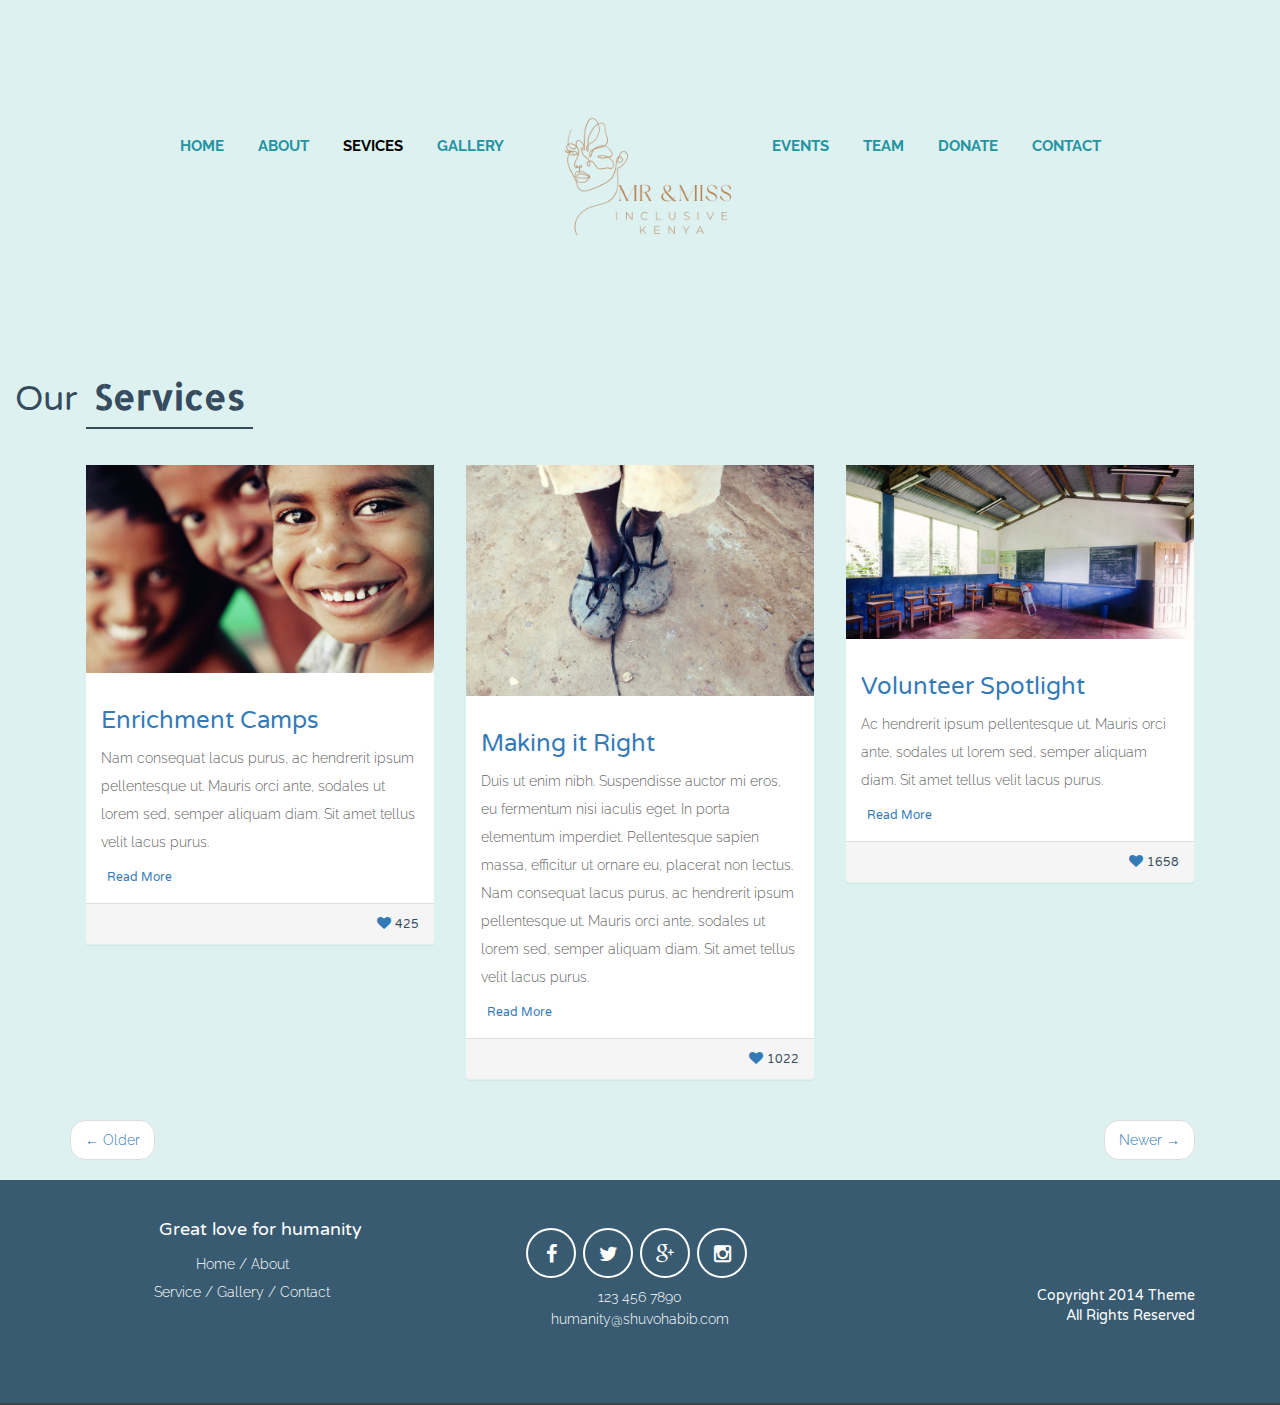
<file: service.html>
<!DOCTYPE html>
<html lang="en">
    <head>
        <meta http-equiv="content-type" content="text/html; charset=UTF-8">
        <meta charset="utf-8">
        <title>Humanity</title>
        <meta name="generator" content="Bootply" />
        <meta name="viewport" content="width=device-width, initial-scale=1, maximum-scale=1">
        <!-- Latest compiled and minified CSS -->
        <link rel="stylesheet" href="css/bootstrap.min.css">
        <!--[if lt IE 9]>
            <script src="//html5shim.googlecode.com/svn/trunk/html5.js"></script>
        <![endif]-->
        <link href="css/styles.css" rel="stylesheet">
        <link rel="stylesheet" href="css/demo.css" />
        <link rel="stylesheet" href="css/testimonial.css" />
        <link rel="stylesheet" href="css/font-awesome.min.css">
        <link href='http://fonts.googleapis.com/css?family=Poiret+One' rel='stylesheet' type='text/css'>
    </head>
    <body>
    <div class="header container">
      <div class="visible-xs visible-sm col-xs-12 col-sm-12 text-center sm-logo">
        <a rel="home" href="index.html">
          <img src="img/logo.png" width="200" alt="logo">
        </a>
      </div>
    </div>
        <div class="navbar" role="navigation">
            <div class="navbar-header">
                <button type="button" class="navbar-toggle" data-toggle="collapse" data-target=".navbar-collapse">
                <span class="sr-only">Toggle navigation</span>
                <span class="icon-bar"></span>
                <span class="icon-bar"></span>
                <span class="icon-bar"></span>
                </button>
            </div>
            <div class="collapse navbar-collapse">
                <ul class="nav navbar-nav">
                    <li><a href="index.html">Home</a></li>
                    <li><a href="about.html">About</a></li>
                    <li class="selected"><a href="service.html">Sevices</a></li>
                    <li><a href="gallery.html">Gallery</a></li>
                    <li class= "hidden-xs hidden-sm">
                     <a rel="home" href="index.html"><img class="logo" src="img/logo.png" width="200" alt="logo"></a>
                    </li>
                    <li><a href="event.html">Events</a></li>
                    <li><a href="team.html">Team</a></li>
                    <li><a href="donate.html">Donate</a></li>
                    <li><a href="contact.html">Contact</a></li>
                </ul>
            </div>
        </div>
        <div class="divider col-sm-12 col-xs-12 col-md-12">
            <div class="header-text"> Our <span>Services</span></div>
        </div>

        <section id="blog-isotope" class="subpage bg-white">
        <div class="overlay-light">
            <div id="content" class="container">
                <!-- posts -->
                <div class="posts">
                    <!-- post 1 -->
                    <div class="post item col-md-4 col-xs-12 col-sm-4">
                           <div class="panel">
                                  <div class="panel-header">
                                     <img src="img/blog-bg-children-02.jpg" class="img-responsive"  alt="image"/>
                                  </div>
                                  <div class="panel-body">
                                       <h3 class="post-title"><a href="blog-post.html">Enrichment Camps</a></h3>

                                        <p>Nam consequat lacus purus, ac hendrerit ipsum pellentesque ut. Mauris orci ante, sodales ut lorem sed, semper aliquam diam. Sit amet tellus velit lacus purus.</p>
                                        <div class="pull-left"><a class="btn btn-black btn-xs" href="#"><span class="read-more">Read More</span></a></div>
                                  </div>
                                  <div class="panel-footer">
                                    <div class="pull-right">
                                        <a href="#"><i class="fa fa-heart"></i></a>
                                        <small>425</small>
                                    </div>
                                    <div class="clearfix"></div>
                                  </div>
                            </div>
                    </div>
                    <!-- post 2 -->
                    <div class="post item col-md-4 col-xs-12 col-sm-4">
                           <div class="panel">
                                  <div class="panel-header">
                                     <img src="img/gal-bg-feet-01.jpg" class="img-responsive"  alt="image"/>
                                  </div>
                                  <div class="panel-body">
                                       <h3 class="post-title"><a href="blog-post.html">Making it Right</a></h3>

                                        <p>Duis ut enim nibh. Suspendisse auctor mi eros, eu fermentum nisi iaculis eget. In porta elementum imperdiet. Pellentesque sapien massa, efficitur ut ornare eu, placerat non lectus. Nam consequat lacus purus, ac hendrerit ipsum pellentesque ut. Mauris orci ante, sodales ut lorem sed, semper aliquam diam. Sit amet tellus velit lacus purus.</p>
                                        <div class="pull-left"><a class="btn btn-black btn-xs" href="#"><span class="read-more">Read More</span></a></div>
                                  </div>
                                  <div class="panel-footer">
                                    <div class="pull-right">
                                        <a href="#"><i class="fa fa-heart"></i></a>
                                        <small>1022</small>
                                    </div>
                                    <div class="clearfix"></div>
                                  </div>
                            </div>
                    </div>
                    <!-- post 3 -->
                    <div class="post item col-md-4 col-xs-12 col-sm-4">
                           <div class="panel">
                                  <div class="panel-header">
                                     <img src="img/blog-bg-school-01.jpg" class="img-responsive"  alt="image"/>
                                  </div>
                                  <div class="panel-body">
                                       <h3 class="post-title"><a href="blog-post.html">Volunteer Spotlight</a></h3>

                                        <p>Ac hendrerit ipsum pellentesque ut. Mauris orci ante, sodales ut lorem sed, semper aliquam diam. Sit amet tellus velit lacus purus.</p>
                                        <div class="pull-left"><a class="btn btn-black btn-xs" href="#"><span class="read-more">Read More</span></a></div>
                                  </div>
                                  <div class="panel-footer">
                                    <div class="pull-right">
                                        <a href="#"><i class="fa fa-heart"></i></a>
                                        <small>1658</small>
                                    </div>
                                    <div class="clearfix"></div>
                                  </div>
                            </div>
                    </div>


                <!-- pager -->
                  <ul class="col-md-12 pager wow animated fadeIn">
                    <li class="previous"><a href="#">&larr; Older</a></li>
                    <li class="next"><a href="#">Newer &rarr;</a></li>
                  </ul><!-- /end pager -->
            </div>
         </div><!-- /end overlay -->
      </section><!--=== / END blog ===-->

    <!-- ============FOOTER============= -->
<footer id="footer"> 
        <div class="footer-content container">
            <div class="footer-adress text-center col-xs-12 col-sm-4 col-md-4">
                <h4>Great love for humanity</h4>
                <ul class="footer-menus">
                  <li>Home /</li>
                  <li>About </li><br />
                  <li>Service /</li>
                  <li>Gallery /</li>
                  <li>Contact</li>
                </ul>
            </div>
            <div class="footer-second col-xs-12 col-sm-4 col-md-4">
              <div class="social-block text-center">
                <div class="social-share">
                  <i class="fa fa-2x fa-facebook"></i>
                  <i class="fa fa-2x  fa-twitter"></i>
                  <i class="fa fa-2x  fa-google-plus"></i>
                  <i class="fa fa-2x  fa-instagram"></i>
                </div>
              </div>
               <p class="text-center footer-text1">123 456 7890</p>
                <p class="text-center footer-text">humanity@shuvohabib.com</p></div>
            <div class="footer-third col-xs-12 col-sm-4 col-md-4">
              <div class="copyright">
                  <span>Copyright 2014 Theme</span><br>
                  <span>All Rights Reserved</span>
              </div>
            </div>
        </div>
        <div class="move-top-page">
      </div>
    </footer>

  <!-- script references -->
    <script src="js/jquery.min.js"></script>
    <script src="js/bootstrap.min.js"></script>
    <script src="js/nav-hover.min.js"></script>
    <script type="text/javascript" src="js/jquery.bxslider.min.js"></script>
    <script type="text/javascript" src="js/main.js"></script>
    <!-- Place in the <head>, after the three links -->
    <script>
     $('.testimonials-slider').bxSlider({
      slideWidth: 800,
      minSlides: 1,
      maxSlides: 1,
      slideMargin: 32,
      auto: true,
      autoControls: true
      });
    </script>
    <script type="text/javascript">
    </script>
  </body>
</html>
</file>
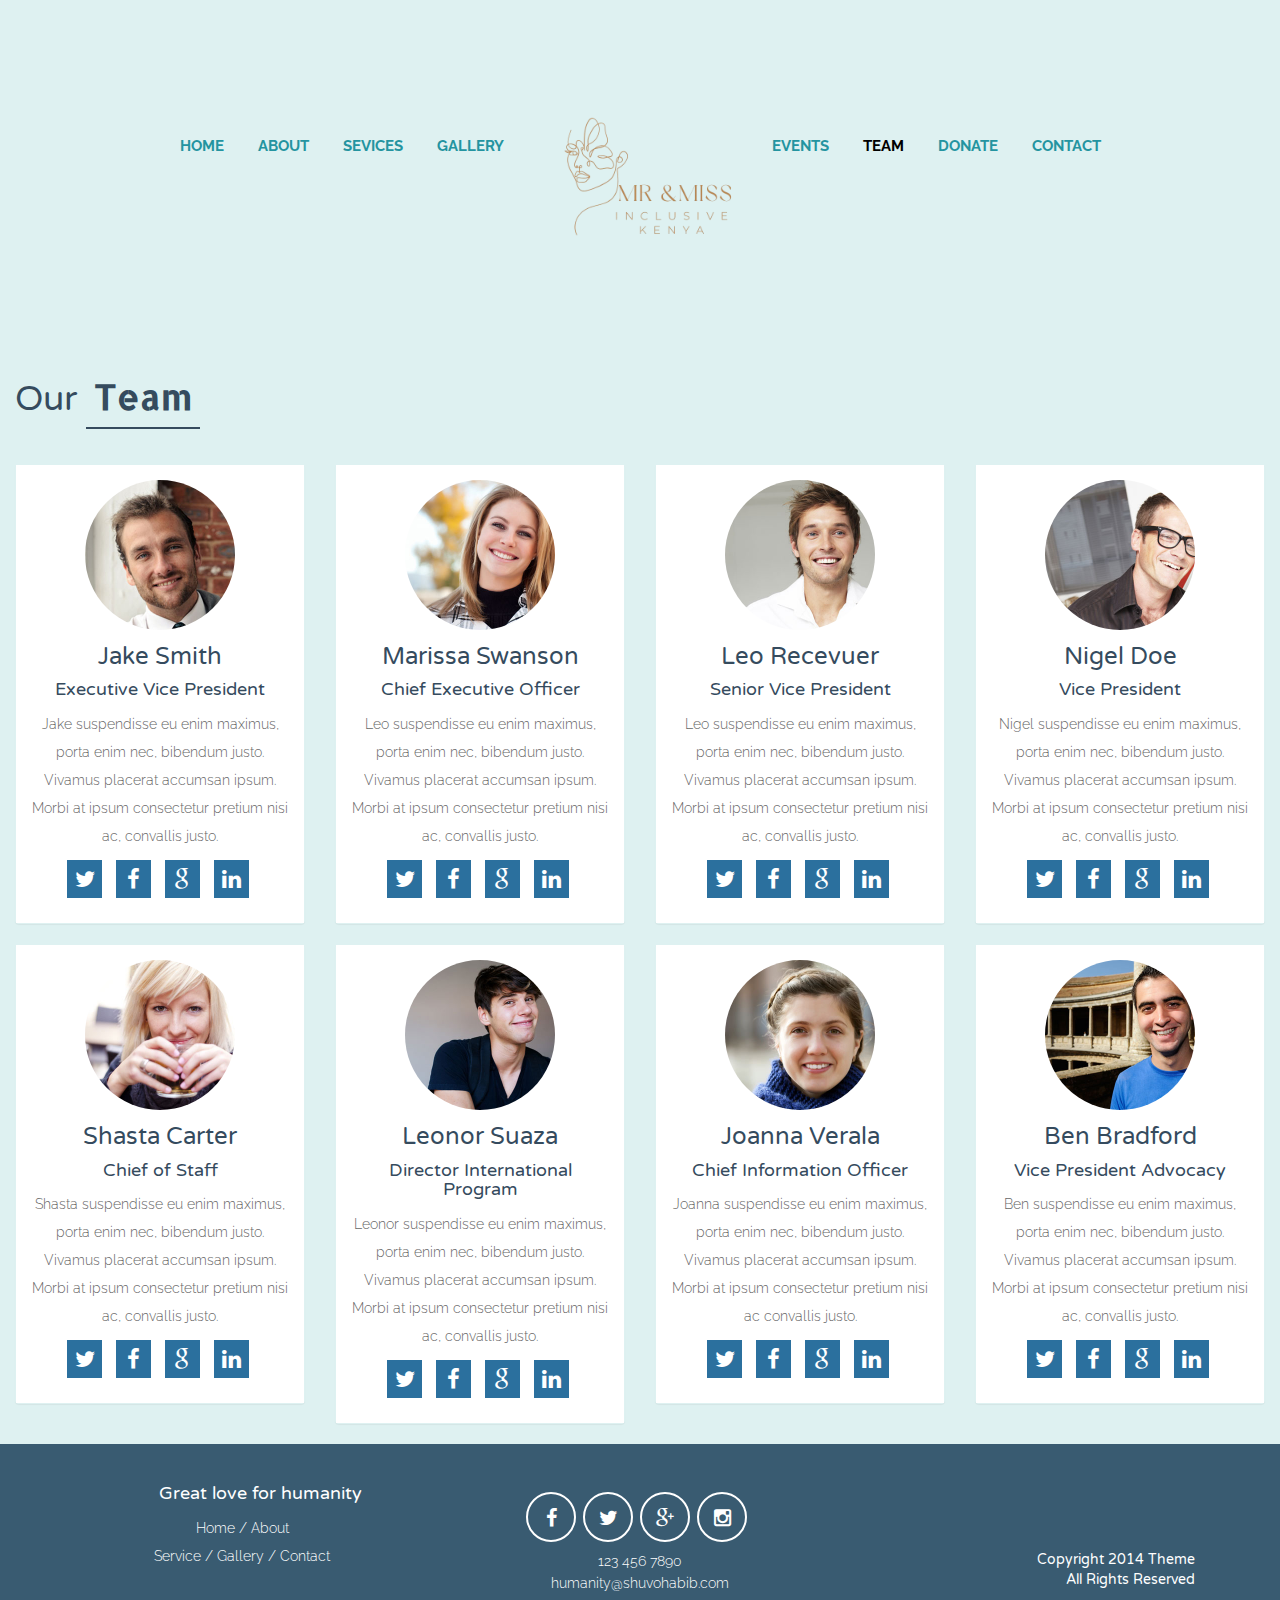
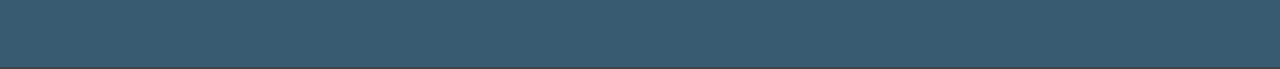
<file: team.html>
<!DOCTYPE html>
<html lang="en">
    <head>
        <meta http-equiv="content-type" content="text/html; charset=UTF-8">
        <meta charset="utf-8">
        <title>Humanity</title>
        <meta name="generator" content="Bootply" />
        <meta name="viewport" content="width=device-width, initial-scale=1, maximum-scale=1">
        <!-- Latest compiled and minified CSS -->
        <link rel="stylesheet" href="css/bootstrap.min.css">
        <!--[if lt IE 9]>
            <script src="//html5shim.googlecode.com/svn/trunk/html5.js"></script>
        <![endif]-->
        <link href="css/styles.css" rel="stylesheet">
        <link rel="stylesheet" href="css/demo.css" />
        <link rel="stylesheet" href="css/testimonial.css" />
        <link rel="stylesheet" href="css/font-awesome.min.css">
        <link href='http://fonts.googleapis.com/css?family=Poiret+One' rel='stylesheet' type='text/css'>
    </head>
    <body>
    <div class="header container">
      <div class="visible-xs visible-sm col-xs-12 col-sm-12 text-center sm-logo">
        <a rel="home" href="index.html">
          <img src="img/logo.png" width="200" alt="logo">
        </a>
      </div>
    </div>
        <div class="navbar" role="navigation">
            <div class="navbar-header">
                <button type="button" class="navbar-toggle" data-toggle="collapse" data-target=".navbar-collapse">
                <span class="sr-only">Toggle navigation</span>
                <span class="icon-bar"></span>
                <span class="icon-bar"></span>
                <span class="icon-bar"></span>
                </button>
            </div>
            <div class="collapse navbar-collapse">
                <ul class="nav navbar-nav">
                    <li><a href="index.html">Home</a></li>
                    <li><a href="about.html">About</a></li>
                    <li><a href="service.html">Sevices</a></li>
                    <li><a href="gallery.html">Gallery</a></li>
                    <li class= "hidden-xs hidden-sm">
                     <a rel="home" href="index.html"><img class="logo" src="img/logo.png" width="200" alt="logo"></a>
                    </li>
                    <li><a href="event.html">Events</a></li>
                    <li class="selected"><a href="team.html">Team</a></li>
                    <li><a href="donate.html">Donate</a></li>
                    <li><a href="contact.html">Contact</a></li>
                </ul>
            </div>
        </div>

    <div class="divider col-sm-12 col-xs-12 col-md-12">
        <div class="header-text"> Our <span>Team</span></div>
    </div>

    <section id="team">
      <div class="bg-white">
        <div class="inner-container overlay-light row-of-columns">

         <!-- team members -->
          <div class="col-lg-12 col-sm-12 text-center">
            <div class="team-members row">
                <div class="col-md-3 col-sm-6 wow animated-longer-delay-2 fadeInDown ">
                  <div class="panel">
                    <div class="panel-body">
                      <div class="col-xs-12">
                        <div class="avatar-team-member effects-container effects-enlarge">
                            <a href="#">
                            <img src="img/donor_01.jpg" alt="image">
                            </a>
                        </div>
                      </div>
                            <h3>Jake Smith</h3>
                            <h4>Executive Vice President </h4>
                            <p> Jake suspendisse eu enim maximus, porta enim nec, bibendum justo. Vivamus placerat accumsan ipsum. Morbi at ipsum consectetur pretium nisi ac, convallis justo. </p>
                            <div class="text-center">
                              <ul class="list-unstyled list-inline list-social-sq-primary">
                                <li><a href="#"><i class="fa fa-twitter"></i></a></li>
                                <li><a href="#"><i class="fa fa-facebook"></i></a></li>
                                <li><a href="#"><i class="fa fa-google"></i></a></li>
                                <li><a href="#"><i class="fa fa-linkedin"></i></a></li>
                              </ul>
                          </div>
                        </div>
                    </div>
                </div>
    <div class="col-md-3 col-sm-6 wow animated-longer-delay-3 fadeInDown ">
                  <div class="panel">
                      <div class="panel-body">
                              <div class="col-xs-12">
                                <div class="avatar-team-member">
                                    <img src="img/donor_02.jpg" alt="image">
                                </div>
                              </div>
                            <h3>Marissa Swanson</h3>
                            <h4>Chief Executive Officer </h4>
                            <p> Leo suspendisse eu enim maximus, porta enim nec, bibendum justo. Vivamus placerat accumsan ipsum. Morbi at ipsum consectetur pretium nisi ac, convallis justo.  </p>
                            <div class="text-center">
                              <ul class="list-unstyled list-inline list-social-sq-primary">
                                      <li><a href="#"><i class="fa fa-twitter"></i></a></li>
                                      <li><a href="#"><i class="fa fa-facebook"></i></a></li>
                                      <li><a href="#"><i class="fa fa-google"></i></a></li>
                                      <li><a href="#"><i class="fa fa-linkedin"></i></a></li>
                              </ul>
                          </div>
                        </div>
                    </div>
                </div>
    <div class="col-md-3 col-sm-6 wow animated-longer-delay-4 fadeInDown ">
                  <div class="panel">
                      <div class="panel-body">
                              <div class="col-xs-12">
                                <div class="avatar-team-member">
                                    <img src="img/donor_03.jpg" alt="image">
                                </div>
                              </div>
                            <h3>Leo Recevuer</h3>
                            <h4>Senior Vice President </h4>
                            <p> Leo suspendisse eu enim maximus, porta enim nec, bibendum justo. Vivamus placerat accumsan ipsum. Morbi at ipsum consectetur pretium nisi ac, convallis justo. </p>
                            <div class="text-center">
                              <ul class="list-unstyled list-inline list-social-sq-primary">
                                      <li><a href="#"><i class="fa fa-twitter"></i></a></li>
                                      <li><a href="#"><i class="fa fa-facebook"></i></a></li>
                                      <li><a href="#"><i class="fa fa-google"></i></a></li>
                                      <li><a href="#"><i class="fa fa-linkedin"></i></a></li>
                              </ul>
                          </div>
                        </div>
                    </div>
                </div>
    <div class="col-md-3 col-sm-6 wow animated-longer-delay-5 fadeInDown ">
                  <div class="panel">
                      <div class="panel-body">
                              <div class="col-xs-12">
                                <div class="avatar-team-member">
                                    <img src="img/donor_04.jpg" alt="image">
                                </div>
                              </div>
                            <h3>Nigel Doe</h3>
                            <h4>Vice President</h4>
                            <p>Nigel suspendisse eu enim maximus, porta enim nec, bibendum justo. Vivamus placerat accumsan ipsum. Morbi at ipsum consectetur pretium nisi ac, convallis justo. </p>
                            <div class="text-center">
                              <ul class="list-unstyled list-inline list-social-sq-primary">
                                      <li><a href="#"><i class="fa fa-twitter"></i></a></li>
                                      <li><a href="#"><i class="fa fa-facebook"></i></a></li>
                                      <li><a href="#"><i class="fa fa-google"></i></a></li>
                                      <li><a href="#"><i class="fa fa-linkedin"></i></a></li>
                              </ul>
                          </div>
                        </div>
                    </div>
                </div>
            </div>

            <div class="team-members row">
                <div class="col-md-3 col-sm-6 wow animated-longer-delay-4 fadeInDown ">
                  <div class="panel">
                      <div class="panel-body">
                              <div class="col-xs-12">
                                <div class="avatar-team-member">
                                    <img src="img/donor_05.jpg" alt="image">
                                </div>
                              </div>
                            <h3>Shasta Carter</h3>
                            <h4>Chief of Staff</h4>
                            <p>Shasta suspendisse eu enim maximus, porta enim nec, bibendum justo. Vivamus placerat accumsan ipsum. Morbi at ipsum consectetur pretium nisi ac, convallis justo. </p>
                            <div class="text-center">
                              <ul class="list-unstyled list-inline list-social-sq-primary">
                                      <li><a href="#"><i class="fa fa-twitter"></i></a></li>
                                      <li><a href="#"><i class="fa fa-facebook"></i></a></li>
                                      <li><a href="#"><i class="fa fa-google"></i></a></li>
                                      <li><a href="#"><i class="fa fa-linkedin"></i></a></li>
                              </ul>
                          </div>
                        </div>
                    </div>
                </div>
                <div class="col-md-3 col-sm-6 wow animated-longer-delay-4 fadeInDown ">
                  <div class="panel">
                      <div class="panel-body">
                              <div class="col-xs-12">
                                <div class="avatar-team-member">
                                    <img src="img/donor_07.jpg" alt="image">
                                </div>
                              </div>
                            <h3>Leonor Suaza</h3>
                            <h4> Director International Program</h4>
                            <p> Leonor suspendisse eu enim maximus, porta enim nec, bibendum justo. Vivamus placerat accumsan ipsum. Morbi at ipsum consectetur pretium nisi ac, convallis justo.</p>
                            <div class="text-center">
                              <ul class="list-unstyled list-inline list-social-sq-primary">
                                      <li><a href="#"><i class="fa fa-twitter"></i></a></li>
                                      <li><a href="#"><i class="fa fa-facebook"></i></a></li>
                                      <li><a href="#"><i class="fa fa-google"></i></a></li>
                                      <li><a href="#"><i class="fa fa-linkedin"></i></a></li>
                              </ul>
                          </div>
                        </div>
                    </div>
                </div>
                <div class="col-md-3 col-sm-6 wow animated-longer-delay-4 fadeInDown ">
                  <div class="panel">
                      <div class="panel-body">
                              <div class="col-xs-12">
                                <div class="avatar-team-member">
                                    <img src="img/donor_11.jpg" alt="image">
                                </div>
                              </div>
                            <h3>Joanna Verala</h3>
                            <h4>Chief Information Officer</h4>
                            <p>Joanna suspendisse eu enim maximus, porta enim nec, bibendum justo. Vivamus placerat accumsan ipsum. Morbi at ipsum consectetur pretium nisi ac convallis justo.</p>
                            <div class="text-center">
                              <ul class="list-unstyled list-inline list-social-sq-primary">
                                      <li><a href="#"><i class="fa fa-twitter"></i></a></li>
                                      <li><a href="#"><i class="fa fa-facebook"></i></a></li>
                                      <li><a href="#"><i class="fa fa-google"></i></a></li>
                                      <li><a href="#"><i class="fa fa-linkedin"></i></a></li>
                              </ul>
                          </div>
                        </div>
                    </div>
                </div>
                <div class="col-md-3 col-sm-6 wow animated-longer-delay-4 fadeInDown ">
                  <div class="panel">
                      <div class="panel-body">
                              <div class="col-xs-12">
                                <div class="avatar-team-member">
                                    <img src="img/donor_10.jpg" alt="image">
                                </div>
                              </div>
                            <h3>Ben Bradford</h3>
                            <h4>Vice President Advocacy</h4>
                            <p>Ben suspendisse eu enim maximus, porta enim nec, bibendum justo. Vivamus placerat accumsan ipsum. Morbi at ipsum consectetur pretium nisi ac, convallis justo. </p>
                            <div class="text-center">
                              <ul class="list-unstyled list-inline list-social-sq-primary">
                                      <li><a href="#"><i class="fa fa-twitter"></i></a></li>
                                      <li><a href="#"><i class="fa fa-facebook"></i></a></li>
                                      <li><a href="#"><i class="fa fa-google"></i></a></li>
                                      <li><a href="#"><i class="fa fa-linkedin"></i></a></li>
                              </ul>
                          </div>
                        </div>
                    </div>
                </div>
          </div>
       </div><!-- / end team members -->
    </div><!-- / end inner container-->
    </div><!-- / end background color wrapper-->
  </section><!--=== / END meet the team ===-->

    <!-- ============FOOTER============= -->
      <footer id="footer"> 
        <div class="footer-content container">
            <div class="footer-adress text-center col-xs-12 col-sm-4 col-md-4">
                <h4>Great love for humanity</h4>
                <ul class="footer-menus">
                  <li>Home /</li>
                  <li>About </li><br />
                  <li>Service /</li>
                  <li>Gallery /</li>
                  <li>Contact</li>
                </ul>
            </div>
            <div class="footer-second col-xs-12 col-sm-4 col-md-4">
              <div class="social-block text-center">
                <div class="social-share">
                  <i class="fa fa-2x fa-facebook"></i>
                  <i class="fa fa-2x  fa-twitter"></i>
                  <i class="fa fa-2x  fa-google-plus"></i>
                  <i class="fa fa-2x  fa-instagram"></i>
                </div>
              </div>
               <p class="text-center footer-text1">123 456 7890</p>
                <p class="text-center footer-text">humanity@shuvohabib.com</p></div>
            <div class="footer-third col-xs-12 col-sm-4 col-md-4">
              <div class="copyright">
                  <span>Copyright 2014 Theme</span><br>
                  <span>All Rights Reserved</span>
              </div>
            </div>
        </div>
        <div class="move-top-page">
      </div>
    </footer>

  <!-- script references -->
    <script src="js/jquery.min.js"></script>
    <script src="js/bootstrap.min.js"></script>
    <script src="js/nav-hover.min.js"></script>
    <script type="text/javascript" src="js/jquery.bxslider.min.js"></script>
    <script type="text/javascript" src="js/main.js"></script>
    <!-- Place in the <head>, after the three links -->
    <script>
     $('.testimonials-slider').bxSlider({
      slideWidth: 800,
      minSlides: 1,
      maxSlides: 1,
      slideMargin: 32,
      auto: true,
      autoControls: true
      });
    </script>
    <script type="text/javascript">
    </script>
  </body>
</html>
</file>
<file: css/demo.css>
#wrapper {
	width: 100%;
	position: relative;
	margin: 0 auto;
}

.ads-container {
	background:#fff;
	width: 750px;
	margin: 0 auto 20px;
}


.attribution {
	padding: 3em 0;
	text-align: center;
	color: #fff;
	text-shadow: 1px 1px 1px rgba(0,0,0,0.2);
}

.attribution a {
	color: #fff;
}


/* Header Style */
.ddn-top {
	line-height: 60px;
	font-size: 11px;
	text-transform: uppercase;
	z-index: 9999;
	position: relative;
	background:#ED3131;
	-webkit-font-smoothing: antialiased;
	-webkit-box-shadow: inset 0 0 2.75em rgba(0,0,0,.5);
/* 300 */
	-moz-box-shadow: inset 0 0 2.75em rgba(0,0,0,.5);
/* 300 */
	box-shadow: inset 0 0 2.75em rgba(0,0,0,.5);
/* 300 */
}

.ddn-top a {
	padding: 0px 10px;
	letter-spacing: 1px;
	color: #fff;
	display: table;
	margin:0 auto;
	text-decoration: none;
}

.ddn-top a:hover {
	background: rgba(255,255,255,0.8);
	color: #000;
}

.ddn-top span.right {
	float: right;
}

.ddn-top span.right a {
	float: left;
	display: block;
}

@media only screen and ( max-width: 32.5em ) /* 520 */
{
	body
	{
		-webkit-box-shadow: inset 0 0 9.375em rgba( 0, 0, 0, .5 ); /* 150 */
		-moz-box-shadow: inset 0 0 9.375em rgba( 0, 0, 0, 5 ); /* 150 */
		box-shadow: inset 0 0 9.375em rgba( 0, 0, 0, .5 ); /* 150 */
	}
	.container,
	#wrapper
	{
		width: 100%;
		height: auto;
		position: static;
		padding: 3.125em 1.25em; /* 50 20 */
		margin: 0;
	}
}
</file>
<file: css/testimonial.css>
.bx-wrapper .testimonials-thumbnail {
    margin: 0px 0px 15px;
}

.bx-wrapper .testimonials-title {
    text-align: center;
    margin: 25px 15px 3px;
    font-size: 24px;
    line-height: 1;
}

.bx-wrapper .testimonials-carousel-thumbnail {
    max-width: 35%;
    float: left;
    margin-right: 20px;
}

.bx-wrapper .testimonials-carousel-thumbnail img {
    display: block;
    margin-right: 20px;
    width: 100px;
}

.bx-wrapper .testimonials-carousel-context {
    overflow: hidden;
}

.bx-wrapper .testimonials-name {
    font-size: 18px;
    margin-bottom: 15px;
    color: #000000;
    font-weight: 400;
}

.bx-wrapper span {
    font-size: 11px;
    margin-left: 10px;
    color: #aaa;
    font-family: Georgia, Arial, Helvetica, sans-serif;
    font-style: italic;
}

.bx-wrapper {
    position: relative;
    margin: 30px auto;
    padding: 0;
    width: 100%;
    *zoom: 1;
}

.bx-wrapper .slide {
    padding: 0;
    margin: 0;
    display: block;
}

.bx-wrapper .bx-viewport {
    padding: 10px;
    margin-left: 0;
    z-index: 1;
    width: 100%;
}

.bx-wrapper .bx-pager,
.bx-wrapper .bx-controls-auto {
    position: absolute;
    display: none;
    bottom: -30px;
    width: 100%;
}

.bx-wrapper .bx-loading {
    min-height: 50px;
    background: url(images/bx_loader.gif) center center no-repeat #fff;
    height: 100%;
    width: 100%;
    position: absolute;
    top: 0;
    left: 0;
    z-index: 2000;
}

.bx-wrapper .bx-pager {
    text-align: center;
    font-size: .85em;
    font-weight: bold;
    color: #666;
    padding-top: 20px;
}

.bx-wrapper .bx-pager .bx-pager-item,
.bx-wrapper .bx-controls-auto .bx-controls-auto-item {
    display: inline-block;
    *zoom: 1;
    *display: inline;
}

.bx-wrapper .bx-pager.bx-default-pager a {
    background: #666;
    text-indent: -9999px;
    display: block;
    width: 10px;
    height: 10px;
    margin: 0 5px;
    outline: 0;
    -moz-border-radius: 5px;
    -webkit-border-radius: 5px;
    border-radius: 5px;
}

.bx-wrapper .bx-pager.bx-default-pager a:hover,
.bx-wrapper .bx-pager.bx-default-pager a.active {
    background: #000;
}



.bx-wrapper .bx-next {
    position: absolute;
    top: 0;
    right: 0;
    width: 30px;
    border-left: 1px solid #ddd;
    height: 30px;
    cursor: pointer;
    background: #68ABBB url(../images/caousel-next.png) no-repeat 0 0;
}

.bx-wrapper .bx-prev {
    position: absolute;
    top: 0px;
    right: 30px;
    border-right: 1px solid #ddd;
    width: 30px;
    height: 30px;
    cursor: pointer;
    background: #68ABBB url(../images/caousel-prev.png) no-repeat 0 0;
}

.bx-wrapper .bx-controls-direction a {
    position: absolute;
    top: 0;
    margin-top: 0;
    margin-right: 0px;
    outline: 0;
    width: 30px;
    height: 30px;
    text-indent: -9999px;
    z-index: 9999;
}
</file>
<file: css/styles.css>
/*
Theme Name:Humanity
Theme URI:http://themewagon.com
Author:Themewagon
Author URI:http:themewagon.com/
Description:Humanity is a Multi page html template based on bootstrap 3
Version:1.0.0
License:GNU General Public License v2 or later
License URI:http://www.gnu.org/licenses/gpl-2.0.html
*/

@import url(http://fonts.googleapis.com/css?family=Varela+Round);
@import url(http://fonts.googleapis.com/css?family=Lato);
@import url(http://fonts.googleapis.com/css?family=Allerta+Stencil);
@import url(http://fonts.googleapis.com/css?family=Raleway:300);

/*-------------------------------------------------------------------------------------------------------------------------------*/
/******* General ******/
/*-------------------------------------------------------------------------------------------------------------------------------*/
divider {
	height: 150px;
	width: 100%;
	background-attachment: inherit;
	margin: 45px 0 52px;
	text-align: center;
	color: white;
	background: url(../images/divider.jpg) no-repeat fixed center;
}
.header-text {
	position: relative;
	top: 29%;
	font-size: 35px;
<<<<<<< HEAD
	text-align: center;
	margin-bottom: 40px;
=======
>>>>>>> origin/gh-pages
}
.connect-text{
	margin-top: 50px;
}

.header-text span {
	font-family: 'Allerta Stencil', sans-serif;
	padding: 8px;
	font-weight: bold;
	border-bottom: 2px solid;
}
body {
	background: rgba(153, 211, 213, 0.32);
	margin: 0px;
	padding: 0px;
	font-family: 'Varela Round', sans-serif;
	color: #354b5e;
}



.col-md-4.subscribe-form {
margin-bottom: 49px;
}

p, li {
	padding: 0;
	font-family: 'Raleway',sans-serif;
	font-weight: 300;
	font-size: 14px;
	line-height: 28px;
	color: #666;
	list-style: none;
}
/******* End General ******/

/*-------------------------------------------------------------------------------------------------------------------------------*/
/******* Header ******/
/*-------------------------------------------------------------------------------------------------------------------------------*/
@media (max-width: 991px) {
    .navbar-header {
        float: none;
    }
    .navbar-toggle {
        display: block;
    }
    .navbar-collapse {
        border-top: 1px solid transparent;
        box-shadow: inset 0 1px 0 rgba(255,255,255,0.1);
    }
    .navbar-collapse.collapse {
        display: none!important;
    }
    .navbar-nav {
        float: none!important;
        margin: 7.5px -15px;
    }
    .navbar-nav>li {
        float: none;
    }
    .navbar-nav>li>a {
        padding-top: 10px;
        padding-bottom: 10px;
    }
    .navbar-text {
        float: none;
        margin: 15px 0;
    }
    /* since 3.1.0 */
    .navbar-collapse.collapse.in {
        display: block!important;
    }
    .collapsing {
        overflow: hidden!important;
    }
    }

.header{
	margin-top: 20px;
	padding: 50px 0;
}
.heading-icon{
	margin-top: 79px;
	position: relative;
	display: inline-block;
	border-radius: 10px;
	padding: 20px 21px 16px;
	-webkit-box-shadow: 0px 0px 12px 1px rgba(0,0,0,0.11);
	-moz-box-shadow: 0px 0px 12px 1px rgba(0,0,0,0.11);
	box-shadow: 0px 0px 12px 1px rgba(0,0,0,0.11);
}
.main-text {
	margin-top: 20px;
}
p.text-center.sub-text {
	font-size: 19px;
	margin: 14px auto 38px;
	
	padding: 0 15px;
	line-height: 26px;
}
.first-line{
	max-width: 690px;
}
.next-line{
	max-width: 600px !important;
}
 li.selected a{
	color: black !important;
}
.nav .open>a, .nav .open>a:focus, .open>a:hover{
	background:none !important;
}
.dropdown-menu>li>a:focus, .dropdown-menu>li>a:hover {
	color: #262626;
	text-decoration: none;
	background-color: transparent;
}
@media (min-width: 991px){
.navbar .nav,
.navbar .nav > li {
  float:none;
  display:inline-block;
  *display:inline; /* ie7 fix */
  *zoom:1; /* hasLayout ie7 trigger */
  vertical-align: top;
}
.navbar-collapse.collapse {
	display: block!important;
	height: auto!important;
	padding-bottom: 0;
	overflow: visible!important;
	visibility: visible!important;
	text-align: center;
}
.navbar-inner {
  text-align:center;
}
}


.nav>li>a:focus, .nav>li>a:hover{
	text-decoration: none;
	background: none;
	transition: .3s;
}

.header-white .search {
	margin-top: 80px;
	width: 270px;
	background: #fff;
	border: 0px none;
}
.social-share {
	margin-top: 10px;
	font-size: 10px;
	color:white;
	display: inline-flex;
	padding: 4px;
}
.social-share .fa {
	background: transparent;
	padding: 14px;
	border-radius: 50%;
	width: 50px;
	height: 50px;
	text-align: center;
	border: 2px solid white;
	margin-right: 7px;
	position: relative;
	top: 4px;
	cursor: pointer;
}
.social-share  .fa:hover{
	cursor:pointer;
	color: white;
	background: #2494A0;
	transition:.3s;
}
.fa-2x{
	padding-right: 20px;
}
.navbar-toggle .icon-bar {
	background-color: #000 !important;
}

ul.nav.navbar-nav li a{
	color:#2494A0;
	text-transform: uppercase;
	font-weight: bold;
	font-size: 15px;
}
.logo {
	position: relative;
	top: -47px;
	left: 5px;
	border-bottom: none;
}
@media (max-width: 768px){
	.logo {
	position: relative;
	top: 5px;
	bottom: 5px;
	left: -18px;
	float:left;
	}
}


/******* Header End ******/
/*-------------------------------------------------------------------------------------------------------------------------------*/
/******* Fun Facts ******/
/*-------------------------------------------------------------------------------------------------------------------------------*/
.fun-fact{
	background:none;
	margin-top: 0;
	padding: 66px 0;
}
@media (min-width:991px){
	.fun-fact{
	margin-top: 10px;
	background:url(../images/donate.jpg) no-repeat fixed center;
	background-size: cover;
	padding: 66px 0;
}

.milestone-counter {
	background: rgba(112, 159, 205, 0.46);
	padding: 40px 10px;
}
}
.milestone-counter {
	background: rgba(0, 0, 0, 0.7);
	padding: 40px 10px;
}

.stat {
   padding:150px auto;
   text-align:center;
}
.highlight {
   color:white;
   padding:20px 0;
   font-weight:bold;
   display:block;
   overflow:hidden;
   margin-bottom:0;
   font-size:48px;
}
.stat i {
	color: #F9F9F9;
}
.milestone-details {
   font-weight:bold;
   font-size:18px;
   color: #FFF6F6;
}



/*-------------------------------------------------------------------------------------------------------------------------------*/
/******* Donations ******/
/*-------------------------------------------------------------------------------------------------------------------------------*/
.btn-block {
	margin-right: 10px;
	padding: 12px 37px;
	background: #68ABBB;
	margin-bottom: 10px;
}
.form-control {
	height: 47px;
}
.donate-body {
	margin: 0 auto;
	text-align: center;
}
.btn-tertiary{
	padding: 12px 37px;
	background: #68ABBB;
	color: white;
}


/*-------------------------------------------------------------------------------------------------------------------------------*/
/******* Team ******/
/*-------------------------------------------------------------------------------------------------------------------------------*/
@media (max-width: 480px){
.bx-wrapper .testimonials-carousel-thumbnail img {
    padding-right: 15px;
}
}

.avatar-team-member {
	width: 150px;
	height: 150px;
	overflow: hidden;
	margin: auto;
	border-radius: 50%;
	display: block;
	margin-bottom: 1em;
}
	.avatar-team-member img {
	width: 200px;
	height: auto;
	}
	#team{
		border-bottom:none;
	}

	#team .team .team-members{
		margin:30px auto 0;
	}

	.team-members .member{
		margin:15px auto;
		cursor: default;
		overflow: hidden;
	}

	.team-members .member .member-inner{
		position: relative;
	}

	.team-members .member a.team-image{
		display: block;
		width: 100%;
		height: auto;
		z-index: 2;
	}

	.team-members .member a.team-image img{
		width: 100%;
	}

	.inner-details .member-details{
		position: absolute;
		width: 100%;
		left:0;
		height: 100%;
		padding:15px;
		bottom:100%;
		margin:0;
		z-index: 3;
		opacity:0.9;
		background: #68ABBB;
		-webkit-transition: all 0.4s;
		-moz-transition: all 0.4s;
		transition: all 0.4s;
	}

	.inner-details .member-details .member-details-inner{
		position: relative;
		top:50%;
		text-align: center;
		-webkit-transform: translateY(-50%);
		-moz-transform: translateY(-50%);
		transform: translateY(-50%);
	}

/* Team Names, Descriptions */

	.team-members .member-details .member-name{
		color: white;
		margin-top:0;
		padding-top:0;
		font-size:30px;
	}

	.team-members .member-details .member-position{
		color:#8BC3A3;
		font-size:13px;
	}

	.team-members .member-details .member-description{
		color:#fff;
		font-size:13px;
	}

/* Team Socials */

	.member .member-details .member-details-inner .socials{
		margin:10px auto 0;
	}

	.member .member-details .member-details-inner .socials a{
		display: inline-block;
		color:white;
		font-size:1.2em;
		line-height:40px;
		width:40px;
		height:40px;
		background:rgba(0,0,0,0.25);
		-webkit-transition: all 0.3s;
		-moz-transition: all 0.3s;
		transition: all 0.3s;
		border-radius:50%;
	}
	.list-unstyled li a i.fa {
		font-size: 22px;
		background: rgb(43, 112, 158);
		padding: 8px;
		color: white;
		width: 35px;
	}

/* Team Rollover */

	.team-members .member:hover .member-details{
		bottom:0;
	}

	.member .member-details .member-details-inner .socials a:hover{
		background:rgba(0,0,0,1);
		border-radius:50%;
	}
@media (max-width:991px){
    .bx-wrapper .bx-controls-direction a{
        position: static !important;
        background: #68ABBB;
        color: white;
        padding: 10px;
        text-decoration: none;

    }
}
/*-------------------------------------------------------------------------------------------------------------------------------*/
/******* About ******/
/*-------------------------------------------------------------------------------------------------------------------------------*/
.service-features:hover {
	background: rgba(89, 195, 191, 0.09);
	border-radius: 10px;
	cursor: pointer;

}
h3.titleimg-card {
	color: rgb(15, 87, 127);
	padding: 5px;
}
p.img-card {
color: white;
font-weight: bold;
padding: 5px;
}
.service-features2{
	background: rgba(89, 195, 191, 0.09);
	border-radius: 10px;
	cursor: pointer;

}
.service-features p {
	margin: 0 0 10px;
	padding: 10px 10px 38px;
}
.service-features {
	text-align: center;

}
.service-features h3 {
	padding-top: 20px;
	margin-bottom: 4px;
}
.service-features .img-container {
	padding: 50px 45px;
	border-radius: 3px;
	background: #6799A0;
	/* width: 120px; */
	margin: 0 auto;
	position: relative;
}
.service-features .img-container i {
    font-size: 84px;
    color: #ffffff;
}
.service-features .img-container:after {
	content: '';
	position: absolute;
	width: 0;
	height: 0;
	border: 15px solid #6799A0;
	border-bottom: 0px solid transparent !important;
	border-right: 20px solid transparent !important;
	border-left: 20px solid transparent !important;
	left: 50%;
	bottom: -15px;
	margin-left: -20px;
}


/*-------------------------------------------------------------------------------------------------------------------------------*/
/******* Blog ******/
/*-------------------------------------------------------------------------------------------------------------------------------*/


section.blog {
	margin-top: 120px;
}
.blok-read-sm
{
	position: relative;
	float: left;
	width: 100%;
	height: auto;
	border: 1px solid #e1e8ed;
	background: #fff;
}

.blok-read-sm img
{
	width: 100%;
	height: auto;
}

.content-block .button-main {
	border: 1px solid rgba(47, 116, 116, 1);
	background: rgba(47, 116, 116, 1);
	padding: 20px 22px;
	line-height: 10px;
	color: white;
	text-transform: capitalize;
	float: left;
	cursor: pointer;
}

	.button-main.bg-fio-point:hover {
	background: none;
	border: 1px solid rgba(47, 116, 116, 1);
	color: rgba(47, 116, 116, 1);
	}

.hover-image
{
	position: relative;
	width: 100%;
	float: left;
}

.layer-block
{
	position: absolute;
	left: 0px;
	top: 0px;
	width: 100%;
	height: 100%;
	background: rgba(0,0,0,0.6);
	opacity: 0;
	transition: all 0.3s ease-in;
	-webkit-transition: all 0.3s ease-in;
	-moz-transition: all 0.3s ease-in;
	-o-transition: all 0.3s ease-in;
	-ms-transition: all 0.3s ease-in;
}

.layer-block:hover
{
	opacity: 1;
}

.editor-choice {
	position: absolute;
	top: 20px;
	left: 20px;
	background: #41657C;
	height: 30px;
	padding: 4px 11px;
	z-index: 8;
}

.editor-choice i
{
	font-size: 12px;
	color: #C8C5B8;
	padding-right: 5px;
}

.editor-choice a
{
	color: #C8C5B8;
	font-size: 12px;
}

.content-block
{
	position: relative;
	float: left;
	width: 100%;
	padding: 30px 30px 38px 30px;
}


.content-block p
{
	padding: 22px 0px 27px;
}

.content-block h4 a
{
	color: #354b5e;
}

.content-block h4 a:hover
{
	color: #8899a6;
}

.like-wrap
{
	position: relative;
	float: left;
	padding-left: 10px;
	padding-top: 10px;
}

.like-wrap .fa
{
	font-size: 16px;
	line-height: 32px;
	position: relative;
	float: left;
	padding-left: 30px;
	transition: all 0.3s ease-in;
	-webkit-transition: all 0.3s ease-in;
	-moz-transition: all 0.3s ease-in;
	-o-transition: all 0.3s ease-in;
	-ms-transition: all 0.3s ease-in;
}

.like-wrap .fa:hover
{
	opacity: 0.7;
}

.like-wrap span
{
	font-size: 14px;
	line-height: 30px;
	color: #ccd6dd;
	position: relative;
	float: left;
	padding-left: 8px;
}

.point-caption
{
	position: absolute;
	left: 0px;
	top: 38px;
	height: 18px;
	width: 6px;
}

.like-bottom
{
	position: relative;
	float: left;
}

.bottom-line
{
	position: absolute;
	left: 0px;
	bottom: 0px;
	width: 100%;
	height: 2px;
}

.top-line
{
	position: absolute;
	left: 0px;
	top: 0px;
	width: 100%;
	height: 2px;
}

.block-mag
{
	position: relative;
	float: left;
	margin-right: 33px;
	margin-top: -8px;
}


/*-------------------------------------------------------------------------------------------------------------------------------*/
/******* Carousel ******/
/*-------------------------------------------------------------------------------------------------------------------------------*/


.carousel {
    position: relative;
    top: 30px;
    margin-bottom: 35px;
    float: left;
    width: 100%;
}
.carousel-control.left ,.carousel-control.right  {
background: none;
}
.content-block{
	margin-top: 20px;
}
@media (max-width: 600px){
.carousel-caption {
font-family: 'Poiret One', cursive;
font-size: 24px !important;
font-weight: bold;
background: none;
}
}
.carousel-caption {
	font-family: 'Poiret One', cursive;
	text-transform: uppercase;
	font-size: 50px;
	font-weight: bold;
	background: rgba(152, 168, 173, 0.43);

}

/******* Carousel End ******/

.connect-wiget {
	/* float: left; */
	margin-left: 20px;
	margin: 0 auto;
	width: 100%;
}
.about-us .follow-block-wrap {
	width: 150px;
}

a:hover {
	text-decoration: none;
}
.connect-text{
	text-align: center;
}
.follow-block {
	display: inline;
	position: relative;
	float: left;
	padding: 19px 15px 20px 19px;
	cursor: pointer;
	width: 120px;
	text-align: center;
	text-decoration: none;
}
.bg-blue {
	background: #55acee;
}
.bg-pink {
	background: #ea4c89;
}
.bg-dark-blue {
	background: #35465c;
}
.bg-red {
	background: #dd4b39;
}
.bg-blue-f {
	background: #3f729b;
}
.bg-extra-red {
	background: #c92228;
}
.follow-block i {
	font-size: 24px;
	color: #fff;
}
.follow-block h6 {
	color: #fff;
	padding-top: 14px;
}
.follow-block span {
	font-size: 20px;
	color: #fff;
}


/*-------------------------------------------------------------------------------------------------------------------------------*/
/* ----- Subscribe ----- */
/*-------------------------------------------------------------------------------------------------------------------------------*/

.subscribe {
	position: relative;
	float: left;
	width: 100%;
	background: #fff;
	border: 1px solid #e1e8ed;
	border-radius: 3px;
	padding: 35px 29px;
}
@media (max-width: 991px){
	.subscribe {
	margin-top: 40px;
	}
}
.email-field input
{
	height: 60px;
	position: relative;
	width: 100%;
	letter-spacing: 0.6px;
	padding-left: 18px;
	border: 1px solid #e1e8ed;
	border-radius: 3px;
}

.email-field input:focus
{
	color: #354b5e;
	border: 1px solid #354b5e;
}

.email-field .fa
{
	position: relative;
	margin-right: 17px;
	margin-top: -37px;
	font-size: 18px;
	float: right;
}

.email-field .button-main {
	padding: 9px 27px;
	font-size: 20px;
}

.email-field span
{
	font-size: 12px;
	line-height: 30px;
	color: #8899a6;
	width: 100%;
	position: relative;
	float: left;
	padding-top: 10px;
	letter-spacing: 0.4px;
}

.email-input
{
	height: 60px;
	width: 100%;
	font-size: 16px;
	line-height: 32px;
	padding-left: 0px;
	margin: 29px 0px 30px;
}
/******* Subscribe End ******/

/*-------------------------------------------------------------------------------------------------------------------------------*/
/* -----Contact ----- */
/*-------------------------------------------------------------------------------------------------------------------------------*/
#contact{
    padding:10px 0 10px;
  }
.fa-envelope-o,.fa-phone,.fa-fax,.fa-map-marker{
	padding-right: 13px;
}
  .contact-text{
    margin:45px auto;
  }

  .mail-message-area{
    width:100%;
    padding:0 15px;
  }

  .mail-message{
    width: 100%;
    background:rgba(255,255,255, 0.8) !important;
    -webkit-transition: all 0.7s;
    -moz-transition: all 0.7s;
    transition: all 0.7s;
    margin:0 auto;
    border-radius: 0;
  }

  .not-visible-message{
    height:0px;
    opacity: 0;
  }

  .visible-message{
    height:auto;
    opacity: 1;
    margin:25px auto 0;
  }

/* Input Styles */

  .form {
	width: 100%;
	padding: 15px;
	background: transparent;
	border: 1px solid rgba(104, 171, 187, 1);
	margin-bottom: 25px;
	color: #68ABBB !important;
	font-size: 13px;
	-webkit-transition: all 0.4s;
	-moz-transition: all 0.4s;
	transition: all 0.4s;
}

  .form:hover{
    border:1px solid #8BC3A3;
  }

  .form:focus{
    color: white;
    outline: none;
    border:1px solid #8BC3A3;
  }

  .textarea{
    height: 120px;
    max-height: 120px;
    max-width: 100%;
  }

/* Generic Button Styles */

  .button{
    padding:8px 12px;
    background:#0A5175;
    display: block;
    width:120px;
    margin:10px 0 0px 0;
    border-radius:3px;
    -webkit-transition: all 0.3s;
    -moz-transition: all 0.3s;
    transition: all 0.3s;
    text-align:center;
    font-size:0.8em;
    box-shadow: 0px 1px 4px rgba(0,0,0, 0.10);
    -moz-box-shadow: 0px 1px 4px rgba(0,0,0, 0.10);
    -webkit-box-shadow: 0px 1px 4px rgba(0,0,0, 0.10);
  }

  .button:hover{
    background:#8BC3A3;
    color:white;
  }
  .contact-form-full{
  	margin-bottom: 20px;

  }
/* Send Button Styles */

  .form-btn {
	width: 100%;
	display: block;
	height: auto;
	padding: 15px;
	color: #A9A9A9;
	background: transparent;
	border: 1px solid rgb(104, 171, 187);
	border-radius: 3px;
	outline: none;
	-webkit-transition: all 0.3s;
	-moz-transition: all 0.3s;
	transition: all 0.3s;
	margin: auto;
	box-shadow: 0px 1px 4px rgba(0,0,0, 0.10);
	-moz-box-shadow: 0px 1px 4px rgba(0,0,0, 0.10);
	-webkit-box-shadow: 0px 1px 4px rgba(0,0,0, 0.10);
}

 .form-btn:hover {
	background: #287676;
	color: white;
}

  .form-btn:active{
    opacity: 0.9;
  }
/*-------------------------------------------------------------------------------------------------------------------------------*/
/* -----Services ----- */
/*-------------------------------------------------------------------------------------------------------------------------------*/
.panel{
	background: none;
}
.panel-body {
	padding: 15px;
	background: white;
}
/*-------------------------------------------------------------------------------------------------------------------------------*/
/* -----Event Tabs ----- */
/*-------------------------------------------------------------------------------------------------------------------------------*/
.nav-tabs>li.active>a{
	color: white;
	cursor: default;
	background-color:#6CA8D1;
	border: 1px solid #ddd;
	border-bottom-color: transparent;
}
.nav-tabs>li.active>a:focus{
	background-color:transparent;
	border: 2px solid #6CA8D1;
	color: #6CA8D1;
}
.nav-tabs>li.active>a:hover {
	color: #6CA8D1;
}
#exTab1 .tab-content {
  color : white;
  background-color: #428bca;
  padding : 5px 15px;
}
.nav-tabs {
	border-bottom: none;
	padding-bottom: 10px;
}
.nav-tabs>li>a,.nav-tabs>li.active>a,.nav-tabs>li>a:hover , .nav-tabs>li>a:focus {
	background: rgb(108, 168, 209);
	padding: 11px;
	width: 240px;
	text-align: center;
	font-weight: bold;
	color: white;
	font-size: 19px;
	margin-bottom: 4px;
}
button.button-info {
	padding: 6px;
	color: rgb(26, 104, 121);
	background: transparent;
	border-radius: 1px;
	margin-right: 11px;
	float: left;
	border: 2px solid rgb(108, 168, 209);
}
#exTab2 h3 {
	color: rgb(51, 122, 183);
	padding: 5px 15px;
}
.blog-event {
	margin: 40px 0 85px;
}
.featured-img {
	float: left;
	padding-right: 25px;
}
/* remove border radius for the tab */

#exTab1 .nav-pills > li > a {
  border-radius: 0;
}

/* change border radius for the tab , apply corners on top*/

#exTab3 .nav-pills > li > a {
  border-radius: 4px 4px 0 0 ;
}

#exTab3 .tab-content {
  color : white;
  background-color: #428bca;
  padding : 5px 15px;
}


/*-------------------------------------------------------------------------------------------------------------------------------*/
/* ----- Work-Block ----- */
/*-------------------------------------------------------------------------------------------------------------------------------*/



.box-img {
	border: 1px solid #0C93B2;
	position: relative;
	display: block;
	background-color: rgba(230, 230, 230, 0.55);
	padding: 28px 23px 31px;
	margin-top: 2px;
}
.box-text {
	border: 1px solid #0C93B2;
	position: relative;
	display: block;
	background:url(../img/white.jpg);
	padding: 28px 23px 31px;
}
@media (max-width:1100px){

    section.work-block {
    padding: 15px !important;
}

.box-img {
    padding: 1px;
    }
}

 section.work-block{
    background:url(../img/bg.jpg) center center/cover no-repeat fixed;
    -webkit-background-size:cover;
    -moz-background-size:cover;
    -o-background-size:cover;
    width:100%;
    float:left;
    padding: 115px;
    margin: 80px 0 0;
 }

 /*-------------------------------------------------------------------------------------------------------------------------------*/
/* FOOTER*/
/*-------------------------------------------------------------------------------------------------------------------------------*/
.left-side{
	float: left;
}
.right-side{
	float: right;
}
footer{
	position: relative;
	float: left;
	width: 100%;
	overflow: hidden;
	background: #395B71;
	color: white;
}
.footer-menus li{
	cursor: pointer;
}
.footer-text {
	color: white;
	margin-top: -16px;
}
.footer-text1{
	color: white;
	margin-top: 5px;
	}
.copyright span{
	color: white;
	font-size: 14px;
}
.footer-content{
	margin-top:30px;
}
.footer-menus li {
	display: inline;
	color: white;
	left: -38px;
	position: relative;
}
.move-top-page {
	position: relative;
	float: left;
	width: 100%;
	border: 1px solid #3f4448;
	margin-top: 60px;
}
.footer-bottom-content {
	position: relative;
	float: left;
	width: 100%;
}
.button-totop {
	position: absolute;
	top: -35px;
	right: 0px;
	width: 70px;
	height: 70px;
	border-radius: 50%;
	z-index: 500;
	background: #fff;
	cursor: pointer;
	transition:all 0.3s ease-in;
	-webkit-transition:all 0.3s ease-in;
	-moz-transition:all 0.3s ease-in;
	-o-transition:all 0.3s ease-in;
	-ms-transition:all 0.3s ease-in;
}
.button-totop:hover {
	background: #31A1AC;
}
.button-totop .fa {
	font-size: 24px;
	color: #130F0F;
	position: absolute;
	right: 28px;
	top: 22px;
	cursor: pointer;
	transition:all 0.3s ease-in;
	-webkit-transition:all 0.3s ease-in;
	-moz-transition:all 0.3s ease-in;
	-o-transition:all 0.3s ease-in;
	-ms-transition:all 0.3s ease-in;
}
.button-totop:hover .fa {
	color:#fff;
}
.footer-bottom-content nav {
	position: relative;
	float: left;
	padding: 53px 0px;
}
.footer-bottom-content nav a {
	font-size: 14px;
	line-height: 30px;
	color: #8899a6;
	margin-right: 35px;
}
.footer-bottom-content nav a:hover {
	color: #dd4b39;
}
.copyright {
	position: relative;
	float: right;
	font-size: 12px;
	line-height: 20px;
	color: #66757f;
	text-align: right;
	margin-top: 76px;
}

.white-footer {
	background: #effafe;
}
.white-footer .footer-wrap {
	background: #effafe;
}
.white-footer .button-totop {
	background: #8899a6;
}
.white-footer .button-totop .fa {
	color: #fff;
}
.white-footer .button-totop:hover {
	background: #dd4b39;
}
.white-footer .footer-flikr h4 {
	color:#354b5e;
}
.white-footer .footer-link h4 {
	color:#354b5e;
}
.white-footer .footer-write h4 {
	color:#354b5e;
}
.white-footer .footer-adress-block h3 {
	color: #ccd6dd;
}
.white-footer .move-top-page {
	border: 1px solid #d1dce0;
}
.white-footer .footer-write .button-main.bg-grey {
	color:#8899a6;
	border: 1px solid #8899a6;
}
.white-footer .footer-write .button-main.bg-grey:hover {
	color:#fff; border: 0px none;
}

.thank {
	position: fixed;
	text-align: center;
	width: 100%;
	height: 100%;
	left: 0px;
	top: 0px;
}
.th-caption {
	position: absolute;
	left: 50%;
	margin-left: -150px;
	top: 50%;
	margin-top: -40px;
	width: 300px;
	height: 80px;
}
.th-caption h2 {
	font-size: 50px;
}

@media screen and (max-width: 1095px) {
    .footer-adress-block {
    	width: 33.3333%;
    }
    .footer-flikr {
    	width: 33.3333%;
    }
    .footer-link {
    	width: 33.3333%;
    }
    .footer-write {
    	width: 100%;
    }
    .footer-write .button-main {
    	margin-right: 70px;
    }
    .footer-write .button-main.bg-fio-point {
    	float: right;
    	margin-right: 0px;
    }
}
@media screen and (max-width: 980px) {
    .sidebar-white {
    	padding-top: 60px;
    }
    footer {
    	margin-top: 80px;
    }
    .footer-adress-block {
    	padding-left: 20px;
    }
    .padding-none.container {padding-left:15px;
    	padding-right:15px;
    }
}
@media screen and (max-width: 786px) {
    .sidebar-white {
    	padding-bottom: 0px;
    }
    .footer-write {
    	text-align: center;
    }
    .footer-write .button-main {
    	width: 80%;
    	float: none;
    	display: inline-block;
    	position: relative;
    	margin-right: 0px;
    }
    .footer-write .button-main.bg-fio-point {
    	position: relative;
    	float: none;
    	display: inline-block;
    }
    .button-totop {
    	right: 20px;
    }
    .copyright {
    	padding-right: 20px;
    	width: 100%;
    	float: left;
    	text-align: center;
    	padding-top: 0px;
    	padding-bottom: 30px;
    }
    .footer-bottom-content {
    	text-align: center;
    }
    .footer-bottom-content nav {float: none;
    	display: inline-block;
    	text-align: center;
    }
    .footer-flikr {
    	width: 50%;
    	padding-right: 20px;
    }
    .footer-adress-block {
    	width: 50%;
    }
    .footer-link {
    	width: 100%;
    	padding-left: 20px;
    }
    .footer-link ul li {
    	width: auto;
    	 margin-right: 20px;
    	}
}
@media screen and (max-width: 540px) {
    .footer-adress-block {
    	width: 100%;
    }
    .footer-flikr {
    	width: 100%;
    	padding-left: 20px;
    }
    .footer-flikr h4 {
    	padding-top: 40px;
    }
    .footer-link h4 {
    	padding-top: 40px;
    }
    .footer-write h4 {
    	padding-top: 40px;
    }
}
@media screen and (max-width: 360px) {
    .footer-write .button-main {
    	padding: 0px;
    }
    .footer-bottom-content nav {
    	margin-left: 20px;
    	margin-right: 20px;
    }
    .footer-bottom-content nav a {
    	margin-right: 30px;
    }
}
</file>
